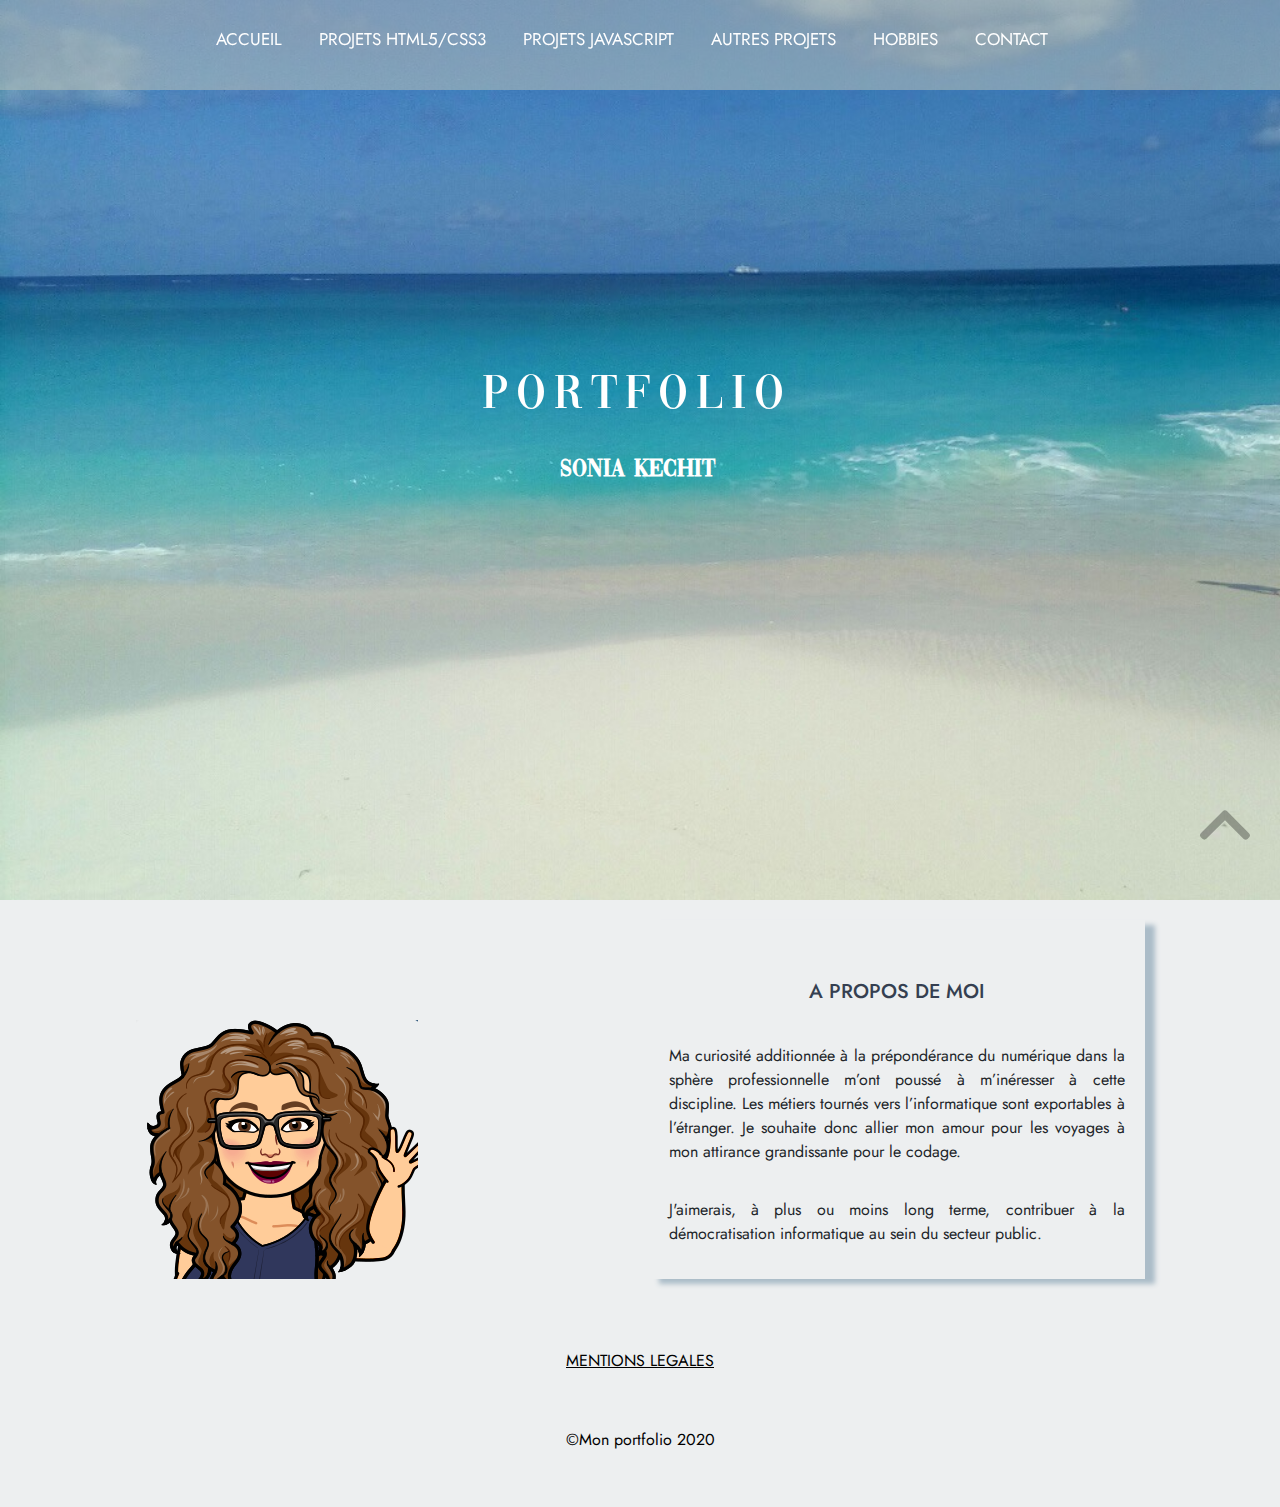
<file: index.html>
<!DOCTYPE html>
<html lang="fr">
<head>
    <meta charset="UTF-8">
    <link rel="icon" href="assets/img/logo.png">
    <meta name="viewport" content="width=device-width, initial-scale=1.0">
    <title>Ma présentation</title>
    <link rel="stylesheet" href="https://stackpath.bootstrapcdn.com/bootstrap/4.4.1/css/bootstrap.min.css"
    integrity="sha384-Vkoo8x4CGsO3+Hhxv8T/Q5PaXtkKtu6ug5TOeNV6gBiFeWPGFN9MuhOf23Q9Ifjh" crossorigin="anonymous">
    <link rel="stylesheet" href="assets/style/style.css">
    
</head>

<body>
    <!--ICI LE HEADER-->
    <header>
          <div class="navigation">
            
           <!-- ICI LA NAVIGATION DESKTOP -->
            <div class="texte_navigation">
                <ul>
                    <li><a href="index.html">ACCUEIL</a></li>
                    <li><a href="projets_html5-css3.html">PROJETS HTML5/CSS3</a></li>
                    <li><a href="projets_javascript.html">PROJETS JAVASCRIPT</a></li>
                    <li><a href="autres.html">AUTRES PROJETS</a></li>
                    <li><a href="hobbies.html">HOBBIES</a></li>
                    <li><a href="contact.html">CONTACT</a></li>
                </ul>
            </div>
        </div>

        <!--NAVIGATION VERSION MOBILE-->
        <nav id="navbar" class="navbar navbar-dark bg-dark">
            <li class="menu-item dropdown">
                <a class="nav-link dropdown-toggle" data-toggle="dropdown" href="#" role="button" aria-haspopup="true" aria-expanded="false">
                    <img class="menu" src="assets/img/menu2.png" alt="menu">
                </a>
                <div class="dropdown-menu">
                    <a class="dropdown-item" href="projets_html5-css3.html">Accueil</a>
                    <a class="dropdown-item" href="projets_html5-css3.html">Projets html5/css3</a>
                    <a class="dropdown-item" href="projets_javascript.html">Projets javascript</a>
                    <a class="dropdown-item" href="autres.html">Autres projets</a>
                    <a class="dropdown-item" href="hobbies.html">Hobbies</a>
                    <a class="dropdown-item" href="contact.html">Contact</a>
                  </div>
              </li>
            </nav>
    </header>
    <!--FIN DU HEADER-->






    <!--ICI LE MAIN-->
    <main>
         <!-- PAGE D'ACCUEIL AVEC SLOGAN VERSION DESKTOP -->
         <section id="image_accueil" class="image_accueil">
            <div class="container">
                <h1 class="texte1">PORTFOLIO</h1>
                <span class="texte2">SONIA KECHIT</span>
            </div>
        </section>

        
        
        <article class="parcours">
            <div class="illustration">
                <img src="assets/img/logo.png" alt="">
            </div>
            <div class="texte">
                <h2>A PROPOS DE MOI</h2>
                <p>
                Ma curiosité additionnée à la prépondérance du numérique dans la sphère professionnelle m’ont poussé à m’inéresser à cette discipline. Les métiers tournés vers l’informatique sont exportables à l’étranger. Je souhaite donc allier mon amour pour les voyages à mon attirance grandissante pour le codage.</p>
                <br>
                <p>
                J'aimerais, à plus ou moins long terme, contribuer à la démocratisation informatique au sein du secteur public.
                </p>
            </div>
        </article>

        
    </main>
    <!--FIN DU MAIN-->





    <!--ICI LE FOOTER-->
    <footer>
    
        <div id="arrow_up">
          <a href="#"><img src="assets/img/arrow_up.svg" alt="flêche pour remonter"></a>
        </div>
    
    
    <!-- MENTIONS LEGALES -->
    <div class="mentions_legales">
            <a class="btnMentionsOpen" href="#">MENTIONS LEGALES</a>
        <p>©Mon portfolio 2020</p>
    </div>

</footer>
<!-- FIN DU FOOTER -->




<!-- MENTIONS LEGALES -->
<div id="popup2">
    <div class="popupClose"><a href="#" id="btnClose">Fermer X</a></div>
    <h3 class="titre-popup2">MENTIONS LEGALES</h3>
    <p>
        Le site www.ma-presentation.fr est édité par : Sonia KECHIT
        <br>
        Contact e-mail : kechiteu@gmail.com
        <br>
        Directrice de publication : Sonia KECHIT
        <hr>
        Le site www.ma-presentation.fr est hébergé par : 000Webhost
        <br>
        Siège social: 61 Lordou Vironos Street 6023 Larnaca, Cyprus
        <br>
        Email: contact@000webhost.com
        <hr>
    </p>
    <h4>CONDITIONS D’UTILISATION DU SITE</h4>
    <p>
    L’utilisation du site www.mon-portfolio.fr est soumise au respect des conditions générales décrites ci-après. En
    accédant au site www.mon-portfolio.fr, vous déclarez avoir pris connaissance et avoir accepté, sans la moindre
    réserve, ces conditions générales d’utilisation.
    </p>
    <h4>ACCÈS AU SITE</h4>
    <p>
    L’accès au site www.mon-portfolio.fr est possible 24 heures sur 24, 7 jours sur 7, sauf en cas de force majeure ou
    d’un événement hors du contrôle de Mme Sonia KECHIT et sous réserve des éventuelles pannes et interventions de
    maintenance nécessaires au bon fonctionnement du site www.mon-portfolio.fr et des matériels afférents.
    </p>
    <h4>LIENS HYPERTEXTES</h4>
    <p>
    Les liens hypertextes mis en place dans le cadre du présent site web www.mon-portfolio.fr en direction d’autres
    ressources présentes sur le réseau internet, ne sauraient engager la responsabilité de la directrice de
    publication.
    La directrice de publication décline également toute responsabilité en ce qui concerne le contenu et la
    pertinence des informations et données des sites édités par des tiers et accessibles depuis le site
    www.mon-portfolio.fr par des liens hypertextes.
    </p>
    <h4>MARQUES</h4>
    <p>
    Toute reproduction, réédition ou redistribution des marques, photos, noms ou logos reproduit sur le site
    www.mon-portfolio.fr, par quelque moyen que ce soit, sans autorisation préalable et écrite de leur titulaire
    concerné est interdite par la loi.
    </p>
</div>


    </footer>
    <!--FIN DU FOOTER-->






    <!--ICI LES SCRIPTS-->
    
    <script src="https://code.jquery.com/jquery-3.4.1.slim.min.js"
        integrity="sha384-J6qa4849blE2+poT4WnyKhv5vZF5SrPo0iEjwBvKU7imGFAV0wwj1yYfoRSJoZ+n"
        crossorigin="anonymous"></script>
    <script src="https://cdn.jsdelivr.net/npm/popper.js@1.16.0/dist/umd/popper.min.js"
        integrity="sha384-Q6E9RHvbIyZFJoft+2mJbHaEWldlvI9IOYy5n3zV9zzTtmI3UksdQRVvoxMfooAo"
        crossorigin="anonymous"></script>
    <script src="https://stackpath.bootstrapcdn.com/bootstrap/4.4.1/js/bootstrap.min.js"
        integrity="sha384-wfSDF2E50Y2D1uUdj0O3uMBJnjuUD4Ih7YwaYd1iqfktj0Uod8GCExl3Og8ifwB6"
        crossorigin="anonymous"></script>
    <script src="assets/js/jquery.validate.min.js"></script>
    <script src="assets/js/script.js"></script>
    
    <!--FIN DES SCRIPTS-->






</body>
</html>
</file>
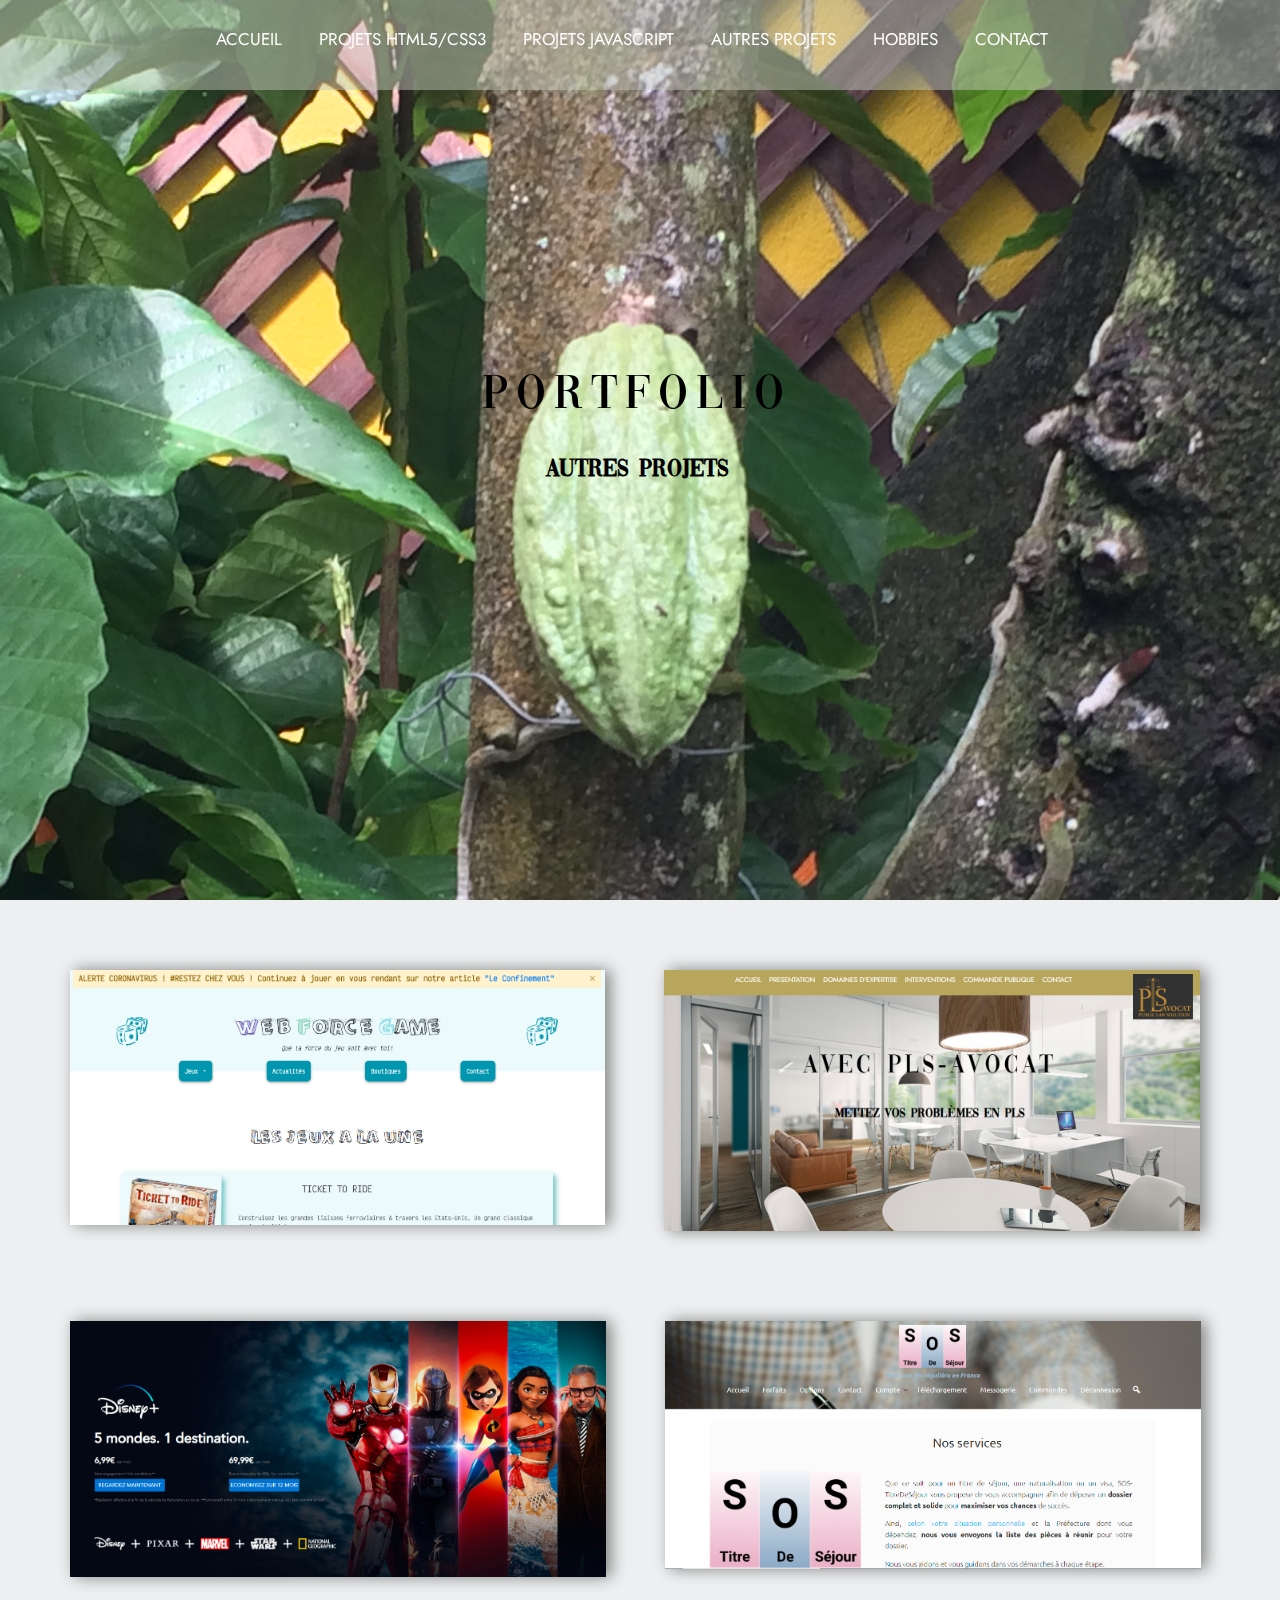
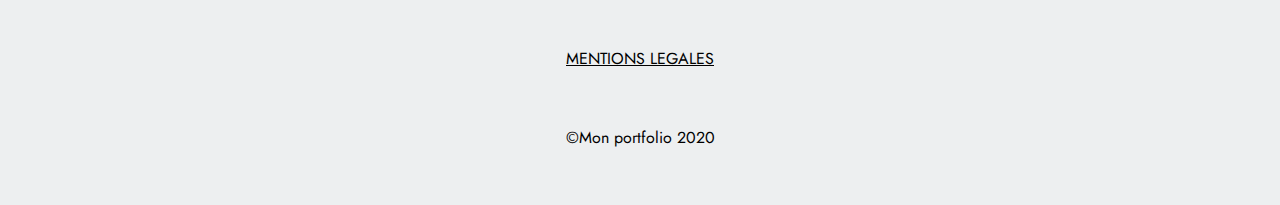
<file: autres.html>
<!DOCTYPE html>
<html lang="fr">
<head>
    <meta charset="UTF-8">
    <link rel="icon" href="assets/img/logo.png">
    <meta name="viewport" content="width=device-width, initial-scale=1.0">
    <title>Sites internet</title>
    <link rel="stylesheet" href="https://stackpath.bootstrapcdn.com/bootstrap/4.4.1/css/bootstrap.min.css"
    integrity="sha384-Vkoo8x4CGsO3+Hhxv8T/Q5PaXtkKtu6ug5TOeNV6gBiFeWPGFN9MuhOf23Q9Ifjh" crossorigin="anonymous">
    <link rel="stylesheet" href="assets/style/style.css">
    <link rel="stylesheet" href="assets/style/autres.css">
</head>



<body>
        <!--ICI LE HEADER-->
        <header>
              <div class="navigation">
                
                <!-- ICI LA NAVIGATION DESKTOP -->
                <div class="texte_navigation">
                    <ul>
                        <li><a href="index.html">ACCUEIL</a></li>
                        <li><a href="projets_html5-css3.html">PROJETS HTML5/CSS3</a></li>
                        <li><a href="projets_javascript.html">PROJETS JAVASCRIPT</a></li>
                        <li><a href="autres.html">AUTRES PROJETS</a></li>
                        <li><a href="hobbies.html">HOBBIES</a></li>
                        <li><a href="contact.html">CONTACT</a></li>
                    </ul>
                </div>
            </div>
    
            <!--NAVIGATION VERSION MOBILE-->
            <nav id="navbar" class="navbar navbar-dark bg-dark">
                <li class="menu-item dropdown">
                    <a class="nav-link dropdown-toggle" data-toggle="dropdown" href="#" role="button" aria-haspopup="true" aria-expanded="false">
                        <img class="menu" src="assets/img/menu2.png" alt="menu">
                    </a>
                    <div class="dropdown-menu">
                        <a class="dropdown-item" href="projets_html5-css3.html">Accueil</a>
                        <a class="dropdown-item" href="projets_html5-css3.html">Projets html5/css3</a>
                        <a class="dropdown-item" href="projets_javascript.html">Projets javascript</a>
                        <a class="dropdown-item" href="autres.html">Autres projets</a>
                        <a class="dropdown-item" href="hobbies.html">Hobbies</a>
                        <a class="dropdown-item" href="contact.html">Contact</a>
                      </div>
                  </li>
                </nav>
        </header>
        <!--FIN DU HEADER-->
    
    
    
    
    
    
        <!--ICI LE MAIN-->
        <main>
             <!-- PAGE D'ACCUEIL AVEC SLOGAN VERSION DESKTOP -->
             <section id="image_accueil" class="image_accueil">
                <div class="container">
                    <h1 class="texte1">PORTFOLIO</h1>
                    <span class="texte2">AUTRES PROJETS</span>
                </div>
            </section>
    
            
            
            <article class="parcours">

                <div class="site">
                  <a href="http://www.webforcegame.fr/" target="_blank"><img src="assets/img/WFG.PNG" alt=""></a>
                </div>

                <div class="site">
                   <a href="https://pls-avocat.fr/" target="_blank"><img src="assets/img/PLS2.PNG" alt=""></a> 
                </div>

            </article>

            <article class="parcours">
                <div class="site">
                    <a href="https://github.com/sonia-web/projet_disney.git" target="_blank"> <img src="assets/img/disney_projet.PNG" alt=""></a>
                </div>

                <div class="site">
                    <a href="https://sos-titredesejour.com/" target="_blank"> <img src="assets/img/SOS2.PNG" alt=""></a>
                </div>
            </article>
  
        </main>
        <!--FIN DU MAIN-->
    
    
    
    
    
        <!--ICI LE FOOTER-->
        <footer>
        
            <div id="arrow_up">
              <a href="#"><img src="assets/img/arrow_up.svg" alt="flêche pour remonter"></a>
            </div>
        
        
        <!-- MENTIONS LEGALES -->
        <div class="mentions_legales">
                <a class="btnMentionsOpen" href="#">MENTIONS LEGALES</a>
            <p>©Mon portfolio 2020</p>
        </div>
    
    </footer>
    <!-- FIN DU FOOTER -->
    
        <!-- MENTIONS LEGALES -->
<div id="popup2">
    <div class="popupClose"><a href="#" id="btnClose">Fermer X</a></div>
    <h3 class="titre-popup2">MENTIONS LEGALES</h3>
    <p>
        Le site www.ma-presentation.fr est édité par : Sonia KECHIT
        <br>
        Contact e-mail : kechiteu@gmail.com
        <br>
        Directrice de publication : Sonia KECHIT
        <hr>
        Le site www.ma-presentation.fr est hébergé par : 000Webhost
        <br>
        Siège social: 61 Lordou Vironos Street 6023 Larnaca, Cyprus
        <br>
        Email: contact@000webhost.com
        <hr>
    </p>
    <h4>CONDITIONS D’UTILISATION DU SITE</h4>
    <p>
    L’utilisation du site www.mon-portfolio.fr est soumise au respect des conditions générales décrites ci-après. En
    accédant au site www.mon-portfolio.fr, vous déclarez avoir pris connaissance et avoir accepté, sans la moindre
    réserve, ces conditions générales d’utilisation.
    </p>
    <h4>ACCÈS AU SITE</h4>
    <p>
    L’accès au site www.mon-portfolio.fr est possible 24 heures sur 24, 7 jours sur 7, sauf en cas de force majeure ou
    d’un événement hors du contrôle de Mme Sonia KECHIT et sous réserve des éventuelles pannes et interventions de
    maintenance nécessaires au bon fonctionnement du site www.mon-portfolio.fr et des matériels afférents.
    </p>
    <h4>LIENS HYPERTEXTES</h4>
    <p>
    Les liens hypertextes mis en place dans le cadre du présent site web www.mon-portfolio.fr en direction d’autres
    ressources présentes sur le réseau internet, ne sauraient engager la responsabilité de la directrice de
    publication.
    La directrice de publication décline également toute responsabilité en ce qui concerne le contenu et la
    pertinence des informations et données des sites édités par des tiers et accessibles depuis le site
    www.mon-portfolio.fr par des liens hypertextes.
    </p>
    <h4>MARQUES</h4>
    <p>
    Toute reproduction, réédition ou redistribution des marques, photos, noms ou logos reproduit sur le site
    www.mon-portfolio.fr, par quelque moyen que ce soit, sans autorisation préalable et écrite de leur titulaire
    concerné est interdite par la loi.
    </p>
</div>


        </footer>
        <!--FIN DU FOOTER-->
    
    
    
    
    
    
        <!--ICI LES SCRIPTS-->
        
        <script src="https://code.jquery.com/jquery-3.4.1.slim.min.js"
            integrity="sha384-J6qa4849blE2+poT4WnyKhv5vZF5SrPo0iEjwBvKU7imGFAV0wwj1yYfoRSJoZ+n"
            crossorigin="anonymous"></script>
        <script src="https://cdn.jsdelivr.net/npm/popper.js@1.16.0/dist/umd/popper.min.js"
            integrity="sha384-Q6E9RHvbIyZFJoft+2mJbHaEWldlvI9IOYy5n3zV9zzTtmI3UksdQRVvoxMfooAo"
            crossorigin="anonymous"></script>
        <script src="https://stackpath.bootstrapcdn.com/bootstrap/4.4.1/js/bootstrap.min.js"
            integrity="sha384-wfSDF2E50Y2D1uUdj0O3uMBJnjuUD4Ih7YwaYd1iqfktj0Uod8GCExl3Og8ifwB6"
            crossorigin="anonymous"></script>
        <script src="assets/js/jquery.validate.min.js"></script>
        <script src="assets/js/script.js"></script>
        
        <!--FIN DES SCRIPTS-->
    
    
    
    
    
    
    
</body>
</html>
</file>
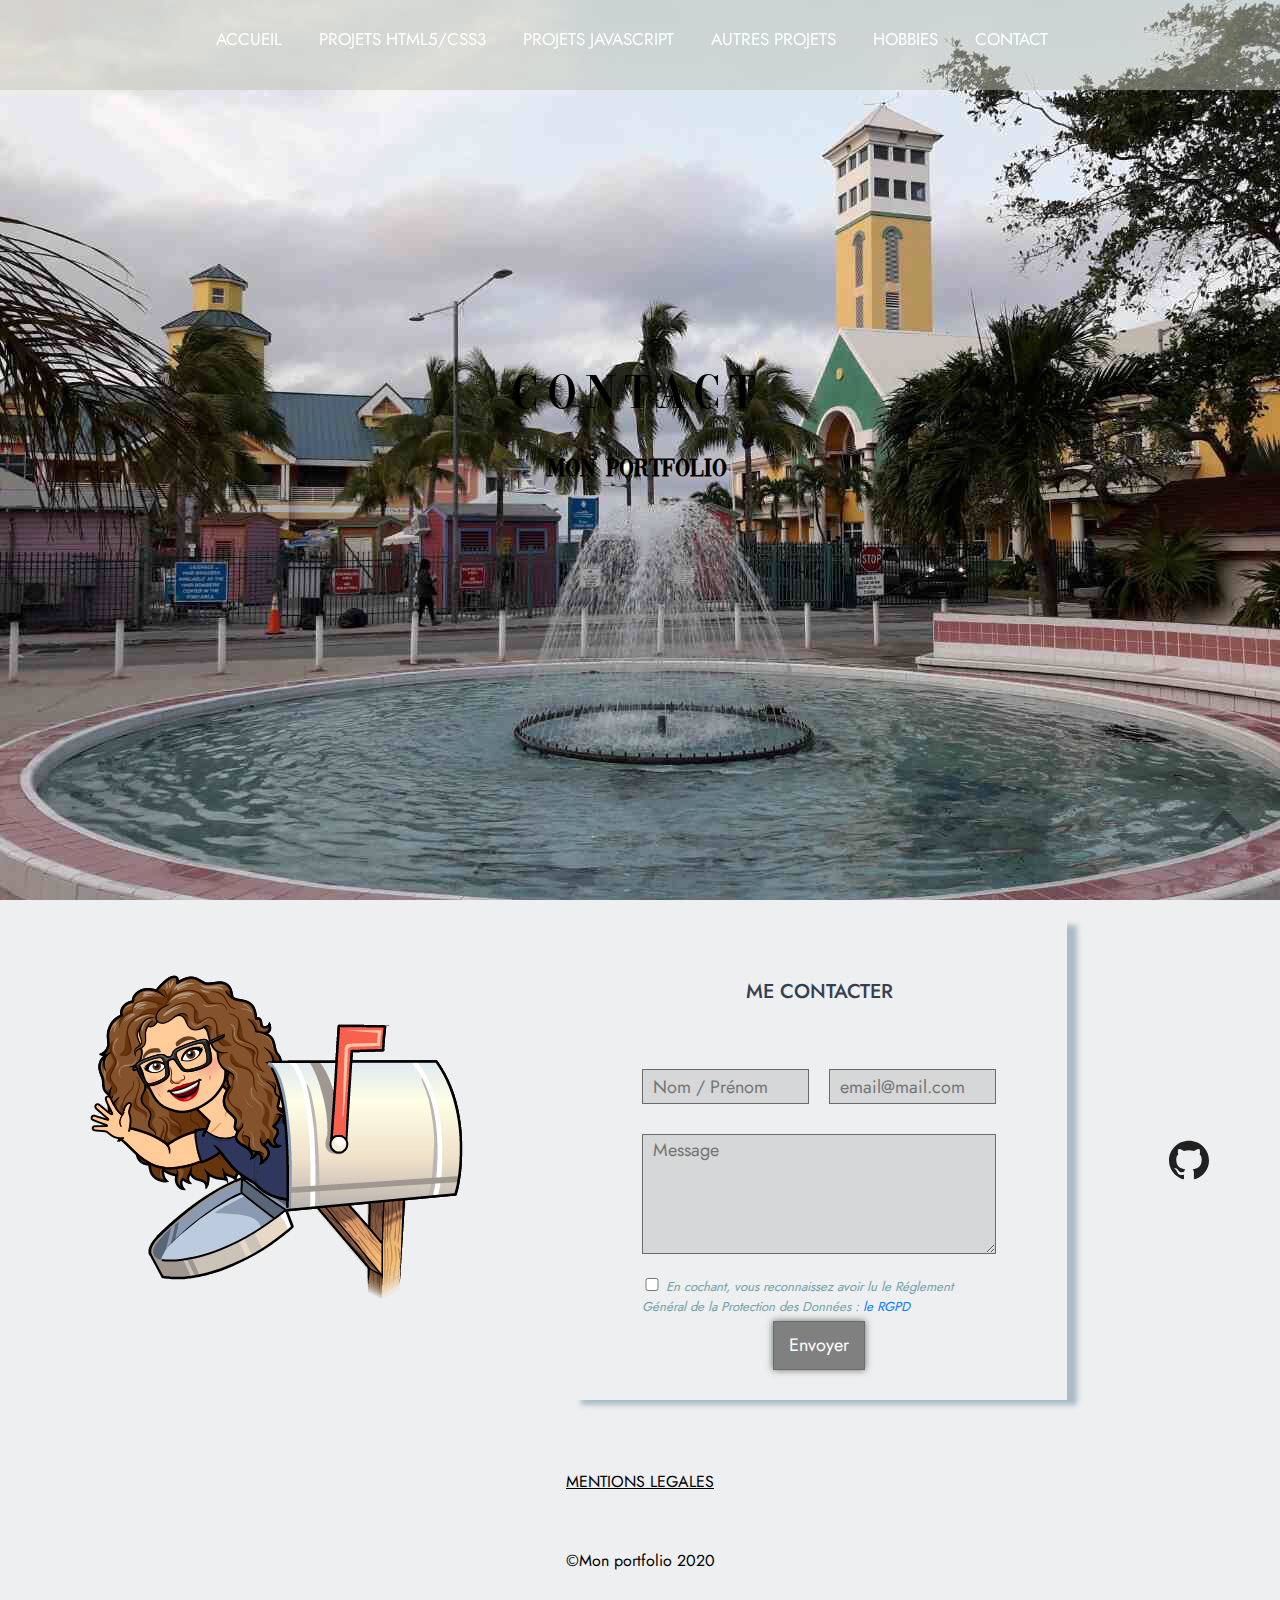
<file: contact.html>
<!DOCTYPE html>
<html lang="fr">
<head>
    <meta charset="UTF-8">
    <link rel="icon" href="assets/img/logo.png">
    <meta name="viewport" content="width=device-width, initial-scale=1.0">
    <title>Contact</title>
    <link rel="stylesheet" href="https://stackpath.bootstrapcdn.com/bootstrap/4.4.1/css/bootstrap.min.css"
    integrity="sha384-Vkoo8x4CGsO3+Hhxv8T/Q5PaXtkKtu6ug5TOeNV6gBiFeWPGFN9MuhOf23Q9Ifjh" crossorigin="anonymous">
    <link rel="stylesheet" href="assets/style/style.css">
    <link rel="stylesheet" href="assets/style/contact.css">
</head>
<body>
        <!--ICI LE HEADER-->
        <header>
            <div class="navigation">
              
                    <!-- ICI LA NAVIGATION DESKTOP -->
            <div class="texte_navigation">
                <ul>
                    <li><a href="index.html">ACCUEIL</a></li>
                    <li><a href="projets_html5-css3.html">PROJETS HTML5/CSS3</a></li>
                    <li><a href="projets_javascript.html">PROJETS JAVASCRIPT</a></li>
                    <li><a href="autres.html">AUTRES PROJETS</a></li>
                    <li><a href="hobbies.html">HOBBIES</a></li>
                    <li><a href="contact.html">CONTACT</a></li>
                </ul>
            </div>
        </div>

        <!--NAVIGATION VERSION MOBILE-->
        <nav id="navbar" class="navbar navbar-dark bg-dark">
            <li class="menu-item dropdown">
                <a class="nav-link dropdown-toggle" data-toggle="dropdown" href="#" role="button" aria-haspopup="true" aria-expanded="false">
                    <img class="menu" src="assets/img/menu2.png" alt="menu">
                </a>
                <div class="dropdown-menu">
                    <a class="dropdown-item" href="index.html">Accueil</a>
                    <a class="dropdown-item" href="projets_html5-css3.html">Projets html5/css3</a>
                    <a class="dropdown-item" href="projets_javascript.html">Projets javascript</a>
                    <a class="dropdown-item" href="autres.html">Autres projets</a>
                    <a class="dropdown-item" href="hobbies.html">Hobbies</a>
                    <a class="dropdown-item" href="contact.html">Contact</a>
                  </div>
              </li>
            </nav>
    </header>
    <!--FIN DU HEADER-->
  
  
  
  
  
  
      <!--ICI LE MAIN-->
      <main>
           <!-- PAGE D'ACCUEIL AVEC SLOGAN VERSION DESKTOP -->
           <section id="image_accueil" class="image_accueil">
              <div class="container">
                  <h1 class="texte1">CONTACT</h1>
                  <span class="texte2">Mon portfolio</span>
              </div>
          </section>

          <article class="parcours">

            <div class="illustration">
                <img src="assets/img/contact.png" alt="">
            </div>

            <div class="texte">
                <h2>ME CONTACTER</h2>
                <article>
                    <form method="post" id="formulaire" class="form-contact" name="form-contact">
                      <div class="identification row">
                        <div class="col-12 col-md-6 px-md-3">
                          <input type="text" id="nom" placeholder="Nom / Prénom" name="nom">
                        </div>
                        <div class="col-12 col-md-6 px-md-3">
                          <input type="email" id="email" placeholder="email@mail.com" name="email">
                        </div>
                        <div class="col-12 px-md-3">
                          <textarea id="textarea" name="votreMessage" placeholder="Message"></textarea>
                        </div>
                        <div class="col-12 px-md-3">
                          <label for="rgpd"><input type="checkbox" id="rgpd" name="rgpd" value="1">
                            En cochant, vous reconnaissez avoir lu le Réglement Général de la Protection des Données  : <a class="btnRgpdOpen" href="#">le RGPD</a></label>
                        </div>
                      </div>
                
                      <button type="submit" id="submit">Envoyer</button>
                    </form>
                  </article>
            </div>

            <div class="contact">
              <a href="https://github.com/KsoniaK" target="_blank"><img src="assets/img/git.svg" alt=""></a>
            </div>
        </article>
        
      </main>
      <!--FIN DU MAIN-->
  
  

      <!--ICI LE FOOTER-->
      <footer>
    
        <div id="arrow_up">
          <a href="#"><img src="assets/img/arrow_up.svg" alt="flêche pour remonter"></a>
        </div>
    
    
    <!-- MENTIONS LEGALES -->
    <div class="mentions_legales">
            <a class="btnMentionsOpen" href="#">MENTIONS LEGALES</a>
        <p>©Mon portfolio 2020</p>
    </div>

</footer>
<!-- FIN DU FOOTER -->



<!-- MENTIONS LEGALES -->
<div id="popup2">
    <div class="popupClose"><a href="#" id="btnClose">Fermer X</a></div>
    <h3 class="titre-popup2">MENTIONS LEGALES</h3>
    <p>
        Le site www.ma-presentation.fr est édité par : Sonia KECHIT
        <br>
        Contact e-mail : kechiteu@gmail.com
        <br>
        Directrice de publication : Sonia KECHIT
        <hr>
        Le site www.ma-presentation.fr est hébergé par : 000Webhost
        <br>
        Siège social: 61 Lordou Vironos Street 6023 Larnaca, Cyprus
        <br>
        Email: contact@000webhost.com
        <hr>
    </p>
    <h4>CONDITIONS D’UTILISATION DU SITE</h4>
    <p>
    L’utilisation du site www.mon-portfolio.fr est soumise au respect des conditions générales décrites ci-après. En
    accédant au site www.mon-portfolio.fr, vous déclarez avoir pris connaissance et avoir accepté, sans la moindre
    réserve, ces conditions générales d’utilisation.
    </p>
    <h4>ACCÈS AU SITE</h4>
    <p>
    L’accès au site www.mon-portfolio.fr est possible 24 heures sur 24, 7 jours sur 7, sauf en cas de force majeure ou
    d’un événement hors du contrôle de Mme Sonia KECHIT et sous réserve des éventuelles pannes et interventions de
    maintenance nécessaires au bon fonctionnement du site www.mon-portfolio.fr et des matériels afférents.
    </p>
    <h4>LIENS HYPERTEXTES</h4>
    <p>
    Les liens hypertextes mis en place dans le cadre du présent site web www.mon-portfolio.fr en direction d’autres
    ressources présentes sur le réseau internet, ne sauraient engager la responsabilité de la directrice de
    publication.
    La directrice de publication décline également toute responsabilité en ce qui concerne le contenu et la
    pertinence des informations et données des sites édités par des tiers et accessibles depuis le site
    www.mon-portfolio.fr par des liens hypertextes.
    </p>
    <h4>MARQUES</h4>
    <p>
    Toute reproduction, réédition ou redistribution des marques, photos, noms ou logos reproduit sur le site
    www.mon-portfolio.fr, par quelque moyen que ce soit, sans autorisation préalable et écrite de leur titulaire
    concerné est interdite par la loi.
    </p>
</div>

<!--ICI LE RGPD-->
    <div id="popup">
        <div class="popupClose"><a href="#" id="btnClose">Fermer X</a></div>
           <h6 class="titre-popup">REGLEMENT GENERAL SUR LA PROTECTION DES DONNEES</h6>
         <p>Les informations recueillies sur ce formulaire  ne sont pas enregistrées. Les informations ont     pour finalités l'envoi de mail. La base légale du traitement est l'envoi de mail.
           Les données collectées ne seront communiquées à aucun tiers.
           Les données ne seront pas conservées. Vous pouvez accéder aux données vous concernant, les rectifier, demander leur effacement ou exercer votre droit à la limitation du traitement de vos données. (en fonction de la base légale du traitement, mentionner également : Vous pouvez retirer à tout moment votre consentement au traitement de vos données ; Vous pouvez également vous opposer au traitement de vos données ; Vous pouvez également exercer votre droit à la portabilité de vos données)
           Consultez le site cnil.fr pour plus d’informations sur vos droits.
           Pour exercer ces droits ou pour toute question sur le traitement de vos données dans ce dispositif, vous pouvez contacter Mme Sonia KECHIT chargée de l’exercice de ces droits : [www.ma-presentation.fr, postale, coordonnées téléphoniques, etc.] 
           Si vous estimez, après nous avoir contactés, que vos droits « Informatique et Libertés » ne sont pas respectés, vous
           pouvez adresser une réclamation à<a target="_blank" href="https://www.cnil.fr/"> la CNIL</a>.</p> 
       </div>
    



    <!--ICI LES SCRIPTS-->
    
    <script src="https://code.jquery.com/jquery-3.4.1.slim.min.js"
        integrity="sha384-J6qa4849blE2+poT4WnyKhv5vZF5SrPo0iEjwBvKU7imGFAV0wwj1yYfoRSJoZ+n"
        crossorigin="anonymous"></script>
    <script src="https://cdn.jsdelivr.net/npm/popper.js@1.16.0/dist/umd/popper.min.js"
        integrity="sha384-Q6E9RHvbIyZFJoft+2mJbHaEWldlvI9IOYy5n3zV9zzTtmI3UksdQRVvoxMfooAo"
        crossorigin="anonymous"></script>
    <script src="https://stackpath.bootstrapcdn.com/bootstrap/4.4.1/js/bootstrap.min.js"
        integrity="sha384-wfSDF2E50Y2D1uUdj0O3uMBJnjuUD4Ih7YwaYd1iqfktj0Uod8GCExl3Og8ifwB6"
        crossorigin="anonymous"></script>
    <script src="assets/js/jquery.validate.min.js"></script>
    <script src="assets/js/script.js"></script>
    
    <!--FIN DES SCRIPTS-->





</body>
</html>
</file>
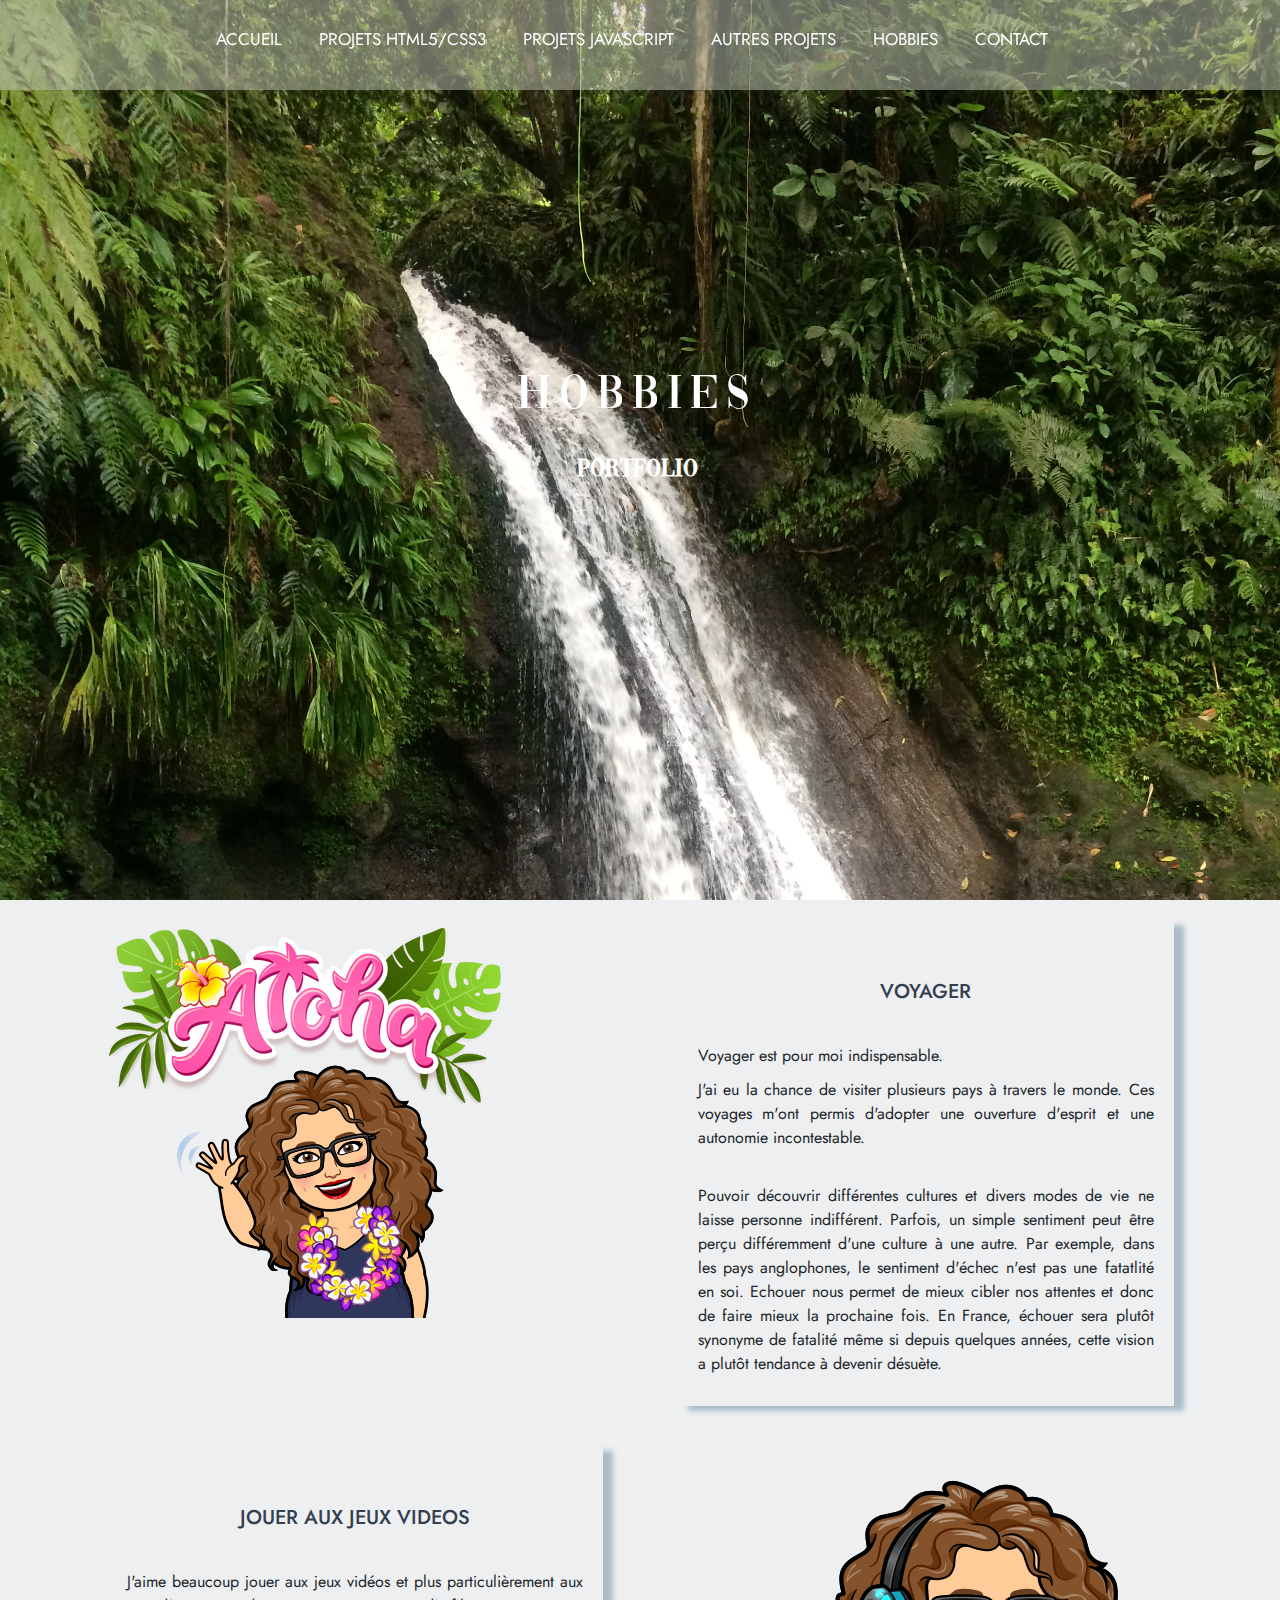
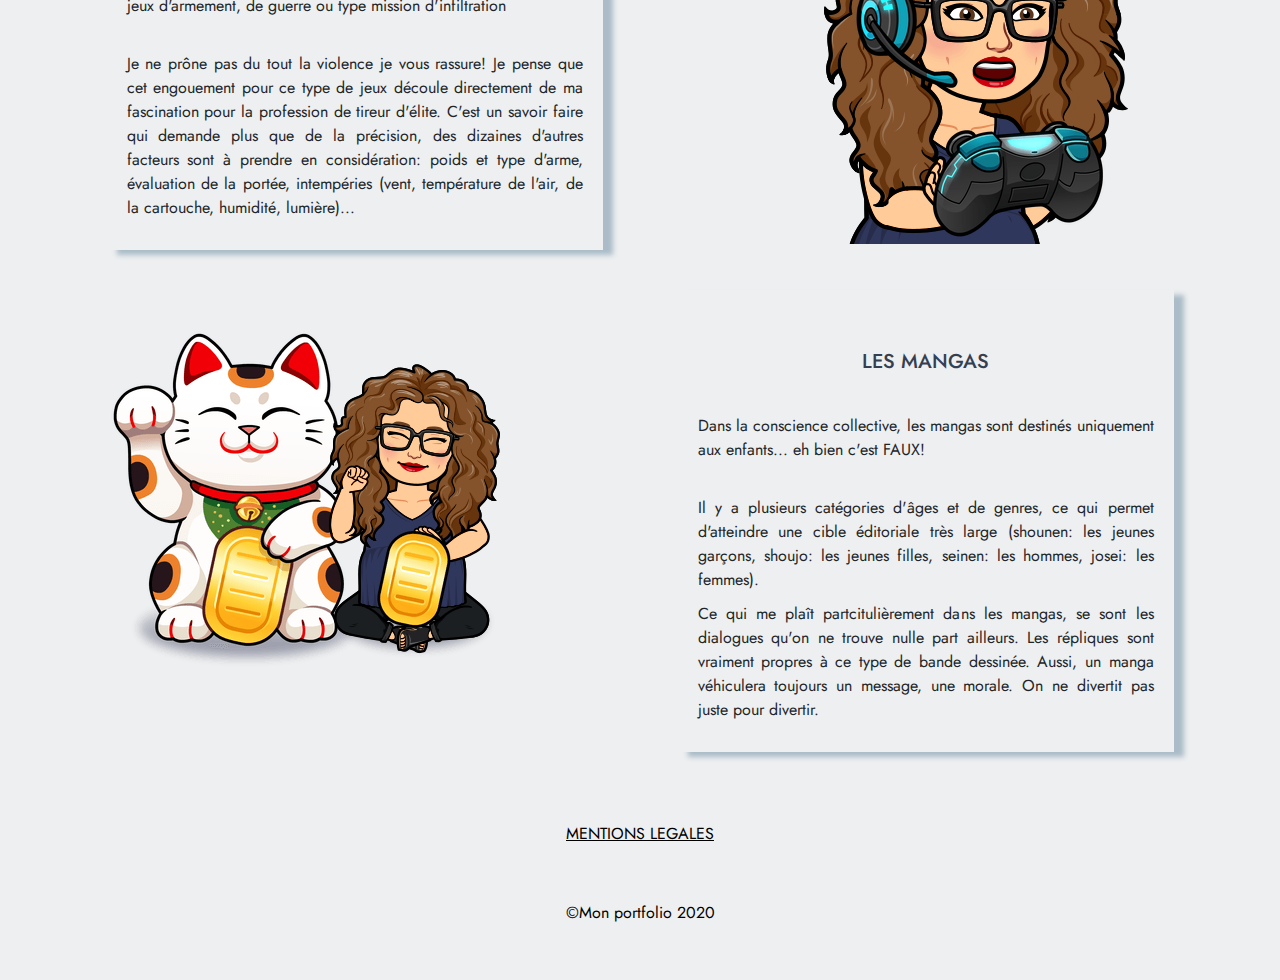
<file: hobbies.html>
<!DOCTYPE html>
<html lang="fr">
<head>
    <meta charset="UTF-8">
    <link rel="icon" href="assets/img/logo.png">
    <meta name="viewport" content="width=device-width, initial-scale=1.0">
    <title>Hobbies</title>
    <link rel="stylesheet" href="https://stackpath.bootstrapcdn.com/bootstrap/4.4.1/css/bootstrap.min.css"
    integrity="sha384-Vkoo8x4CGsO3+Hhxv8T/Q5PaXtkKtu6ug5TOeNV6gBiFeWPGFN9MuhOf23Q9Ifjh" crossorigin="anonymous">
    <link rel="stylesheet" href="assets/style/style.css">
    <link rel="stylesheet" href="assets/style/hobbies.css">
</head>
<body>
        <!--ICI LE HEADER-->
        <header>
            <div class="navigation">
              
                    <!-- ICI LA NAVIGATION DESKTOP -->
            <div class="texte_navigation">
                <ul>
                    <li><a href="index.html">ACCUEIL</a></li>
                    <li><a href="projets_html5-css3.html">PROJETS HTML5/CSS3</a></li>
                    <li><a href="projets_javascript.html">PROJETS JAVASCRIPT</a></li>
                    <li><a href="autres.html">AUTRES PROJETS</a></li>
                    <li><a href="hobbies.html">HOBBIES</a></li>
                    <li><a href="contact.html">CONTACT</a></li>
                </ul>
            </div>
        </div>

        <!--NAVIGATION VERSION MOBILE-->
        <nav id="navbar" class="navbar navbar-dark bg-dark">
            <li class="menu-item dropdown">
                <a class="nav-link dropdown-toggle" data-toggle="dropdown" href="#" role="button" aria-haspopup="true" aria-expanded="false">
                    <img class="menu" src="assets/img/menu2.png" alt="menu">
                </a>
                <div class="dropdown-menu">
                    <a class="dropdown-item" href="index.html">Accueil</a>
                    <a class="dropdown-item" href="projets_html5-css3.html">Projets html5/css3</a>
                    <a class="dropdown-item" href="projets_javascript.html">Projets javascript</a>
                    <a class="dropdown-item" href="autres.html">Autres projets</a>
                    <a class="dropdown-item" href="hobbies.html">Hobbies</a>
                    <a class="dropdown-item" href="contact.html">Contact</a>
                  </div>
              </li>
            </nav>
    </header>
    <!--FIN DU HEADER-->
  
  
  
  
  
  
      <!--ICI LE MAIN-->
      <main>
           <!-- PAGE D'ACCUEIL AVEC SLOGAN VERSION DESKTOP -->
           <section id="image_accueil" class="image_accueil">
              <div class="container">
                  <h1 class="texte1">HOBBIES</h1>
                  <span class="texte2">portfolio</span>
              </div>
          </section>

          <article class="parcours">
            <div class="illustration">
                <img src="assets/img/voyage2.png" alt="">
            </div>
            <div class="texte">
                <h2>VOYAGER</h2>
                <p>Voyager est pour moi indispensable.
                </p>
                <p>
                    J'ai eu la chance de visiter plusieurs pays à travers le monde. Ces voyages m'ont permis d'adopter une ouverture d'esprit et une autonomie incontestable.
                </p>
                <br>
                <p>
                    Pouvoir découvrir différentes cultures et divers modes de vie ne laisse personne indifférent.
                    Parfois, un simple sentiment peut être perçu différemment d'une culture à une autre.
                    Par exemple, dans les pays anglophones, le sentiment d'échec n'est pas une fatatlité en soi. Echouer nous permet de mieux cibler nos attentes et donc de faire mieux la prochaine fois. En France, échouer sera plutôt synonyme de fatalité même si depuis quelques années, cette vision a plutôt tendance à devenir désuète.
                </p>
            </div>
        </article>
        <article class="parcours">
            <div class="texte">
                <h2>JOUER AUX JEUX VIDEOS</h2>
                <p>J'aime beaucoup jouer aux jeux vidéos et plus particulièrement aux jeux d'armement, de guerre ou type mission d'infiltration</p>
                <br>
                <p>
                    Je ne prône pas du tout la violence je vous rassure! Je pense que cet engouement pour ce type de jeux découle directement de ma fascination pour la profession de tireur d'élite. 
                    C'est un savoir faire qui demande plus que de la précision, des dizaines d'autres facteurs sont à prendre en considération: poids et type d'arme, évaluation de la portée, intempéries (vent, température de l'air, de la cartouche, humidité, lumière)...
                </p>
            </div>
            <div class="illustration">
                <img src="assets/img/jeux.png" alt="">
            </div>
        </article>
        <article class="parcours">
            <div class="illustration">
                <img src="assets/img/manga2.png" alt="">
            </div>
            <div class="texte">
                <h2>LES MANGAS</h2>
                <p>Dans la conscience collective, les mangas sont destinés uniquement aux enfants... eh bien c'est FAUX!</p>
                <br>
                <p>
                    Il y a plusieurs catégories d'âges et de genres, ce qui permet d'atteindre une cible éditoriale très large (shounen: les jeunes garçons, shoujo: les jeunes filles, seinen: les hommes, josei: les femmes).
                </p>
                <p>
                    Ce qui me plaît partcitulièrement dans les mangas, se sont les dialogues qu'on ne trouve nulle part ailleurs. Les répliques sont vraiment propres à ce type de bande dessinée.
                    Aussi, un manga véhiculera toujours un message, une morale. On ne divertit pas juste pour divertir.
                </p>
            </div>
        </article>

        <!-- MAIN VERSION MOBILE-->
        <article class="parcours_mobile">
            <div class="illustration">
                <img src="assets/img/voyage2.png" alt="">
            </div>
            <div class="texte">
                <h2>VOYAGER</h2>
                <p>Voyager est pour moi indispensable.
                </p>
                <p>
                    J'ai eu la chance de visiter plusieurs pays à travers le monde. Ces voyages m'ont permis d'adopter une ouverture d'esprit et une autonomie incontestable.
                </p>
                <br>
                <p>
                    Pouvoir découvrir différentes cultures et divers modes de vie ne laisse personne indifférent.
                    Parfois, un simple sentiment peut être perçu différemment d'une culture à une autre.
                    Par exemple, dans les pays anglophones, le sentiment d'échec n'est pas une fatatlité en soi. Echouer nous permet de mieux cibler nos attentes et donc de faire mieux la prochaine fois. En France, échouer sera plutôt synonyme de fatalité même si depuis quelques années, cette vision a plutôt tendance à devenir désuète.
                </p>
            </div>
        </article>
        <article class="parcours_mobile">
            <div class="illustration">
                <img src="assets/img/jeux.png" alt="">
            </div>
            <div class="texte">
                <h2>JOUER AUX JEUX VIDEOS</h2>
                <p>J'aime beaucoup jouer aux jeux vidéos et plus particulièrement aux jeux d'armement, de guerre ou type mission d'infiltration</p>
                <br>
                <p>
                    Je ne prône pas du tout la violence je vous rassure! Je pense que cet engouement pour ce type de jeux découle directement de ma fascination pour la profession de tireur d'élite. 
                    C'est un savoir faire qui demande plus que de la précision, des dizaines d'autres facteurs sont à prendre en considération: poids et type d'arme, évaluation de la portée, intempéries (vent, température de l'air, de la cartouche, humidité, lumière)...
                </p>
            </div>
            
        </article>
        <article class="parcours_mobile">
            <div class="illustration">
                <img src="assets/img/manga2.png" alt="">
            </div>
            <div class="texte">
                <h2>LES MANGAS</h2>
                <p>Beaucoup pensent que les mangas sont destinés uniquement aux enfants... eh bien c'est FAUX!</p>
                <br>
                <p>
                    Il y a plusieurs catégories d'âges et de genres, ce qui permet d'atteindre une cible éditoriale très large (shounen: les jeunes garçons, shoujo: les jeunes filles, seinen: les hommes, josei: les femmes).
                </p>
                <p>
                    Ce qui me plaît partcitulièrement dans les mangas, se sont les dialogues qu'on ne trouve nulle part ailleurs. Les répliques sont vraiment propres à ce type de bande dessinée.
                    Aussi, un manga véhiculera toujours un message, une morale. On ne divertit pas juste pour divertir.
                </p>
            </div>
        </article>

  
      </main>
      <!--FIN DU MAIN-->
  
  

      <!--ICI LE FOOTER-->
      <footer>
    
        <div id="arrow_up">
          <a href="#"><img src="assets/img/arrow_up.svg" alt="flêche pour remonter"></a>
        </div>
    
    
    <!-- MENTIONS LEGALES -->
    <div class="mentions_legales">
            <a class="btnMentionsOpen" href="#">MENTIONS LEGALES</a>
        <p>©Mon portfolio 2020</p>
    </div>

</footer>
<!-- FIN DU FOOTER -->



<!-- MENTIONS LEGALES -->
<div id="popup2">
    <div class="popupClose"><a href="#" id="btnClose">Fermer X</a></div>
    <h3 class="titre-popup2">MENTIONS LEGALES</h3>
    <p>
        Le site www.ma-presentation.fr est édité par : Sonia KECHIT
        <br>
        Contact e-mail : kechiteu@gmail.com
        <br>
        Directrice de publication : Sonia KECHIT
        <hr>
        Le site www.ma-presentation.fr est hébergé par : 000Webhost
        <br>
        Siège social: 61 Lordou Vironos Street 6023 Larnaca, Cyprus
        <br>
        Email: contact@000webhost.com
        <hr>
    </p>
    <h4>CONDITIONS D’UTILISATION DU SITE</h4>
    <p>
    L’utilisation du site www.mon-portfolio.fr est soumise au respect des conditions générales décrites ci-après. En
    accédant au site www.mon-portfolio.fr, vous déclarez avoir pris connaissance et avoir accepté, sans la moindre
    réserve, ces conditions générales d’utilisation.
    </p>
    <h4>ACCÈS AU SITE</h4>
    <p>
    L’accès au site www.mon-portfolio.fr est possible 24 heures sur 24, 7 jours sur 7, sauf en cas de force majeure ou
    d’un événement hors du contrôle de Mme Sonia KECHIT et sous réserve des éventuelles pannes et interventions de
    maintenance nécessaires au bon fonctionnement du site www.mon-portfolio.fr et des matériels afférents.
    </p>
    <h4>LIENS HYPERTEXTES</h4>
    <p>
    Les liens hypertextes mis en place dans le cadre du présent site web www.mon-portfolio.fr en direction d’autres
    ressources présentes sur le réseau internet, ne sauraient engager la responsabilité de la directrice de
    publication.
    La directrice de publication décline également toute responsabilité en ce qui concerne le contenu et la
    pertinence des informations et données des sites édités par des tiers et accessibles depuis le site
    www.mon-portfolio.fr par des liens hypertextes.
    </p>
    <h4>MARQUES</h4>
    <p>
    Toute reproduction, réédition ou redistribution des marques, photos, noms ou logos reproduit sur le site
    www.mon-portfolio.fr, par quelque moyen que ce soit, sans autorisation préalable et écrite de leur titulaire
    concerné est interdite par la loi.
    </p>
</div>



    </footer>
    <!--FIN DU FOOTER-->






    <!--ICI LES SCRIPTS-->
    
    <script src="https://code.jquery.com/jquery-3.4.1.slim.min.js"
        integrity="sha384-J6qa4849blE2+poT4WnyKhv5vZF5SrPo0iEjwBvKU7imGFAV0wwj1yYfoRSJoZ+n"
        crossorigin="anonymous"></script>
    <script src="https://cdn.jsdelivr.net/npm/popper.js@1.16.0/dist/umd/popper.min.js"
        integrity="sha384-Q6E9RHvbIyZFJoft+2mJbHaEWldlvI9IOYy5n3zV9zzTtmI3UksdQRVvoxMfooAo"
        crossorigin="anonymous"></script>
    <script src="https://stackpath.bootstrapcdn.com/bootstrap/4.4.1/js/bootstrap.min.js"
        integrity="sha384-wfSDF2E50Y2D1uUdj0O3uMBJnjuUD4Ih7YwaYd1iqfktj0Uod8GCExl3Og8ifwB6"
        crossorigin="anonymous"></script>
    <script src="assets/js/jquery.validate.min.js"></script>
    <script src="assets/js/script.js"></script>
    
    <!--FIN DES SCRIPTS-->





</body>
</html>
</file>
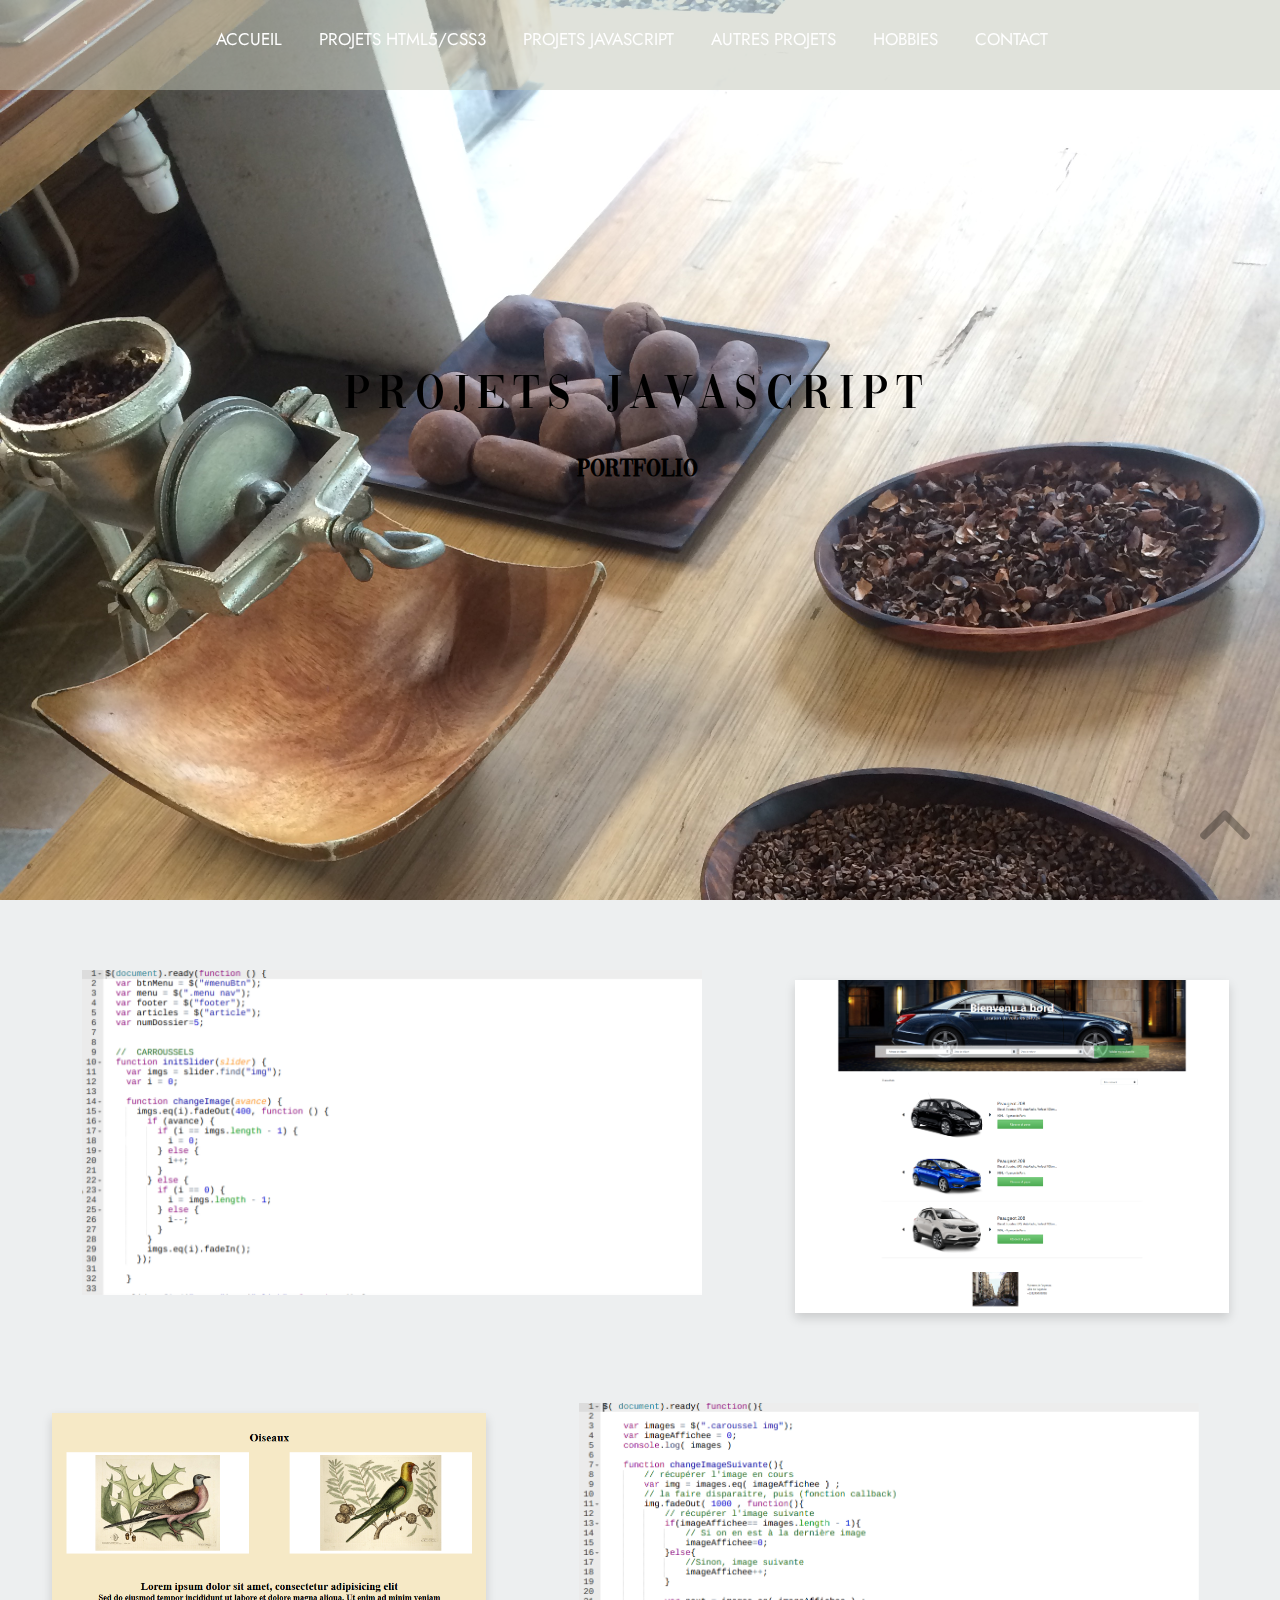
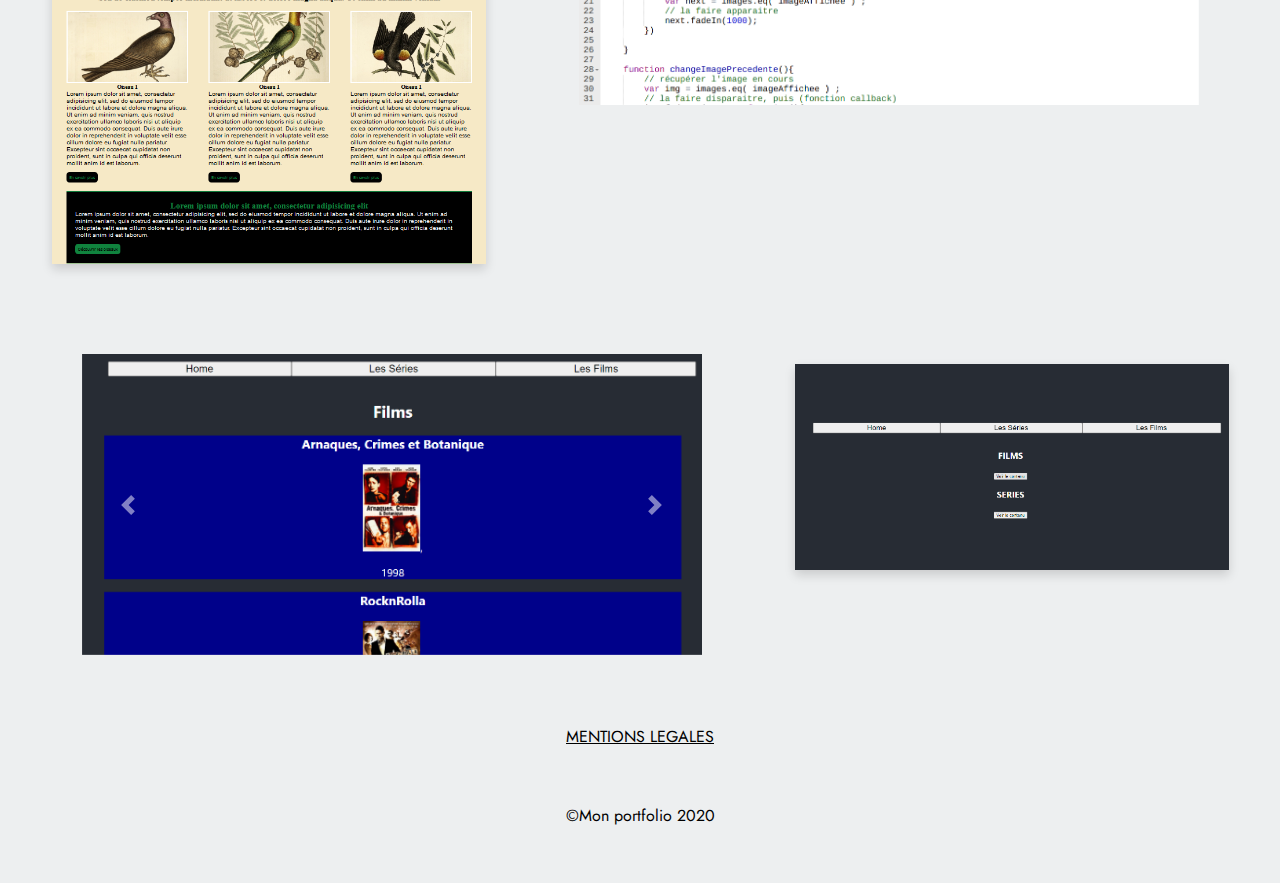
<file: projets_javascript.html>
<!DOCTYPE html>
<html lang="fr">
<head>
    <meta charset="UTF-8">
    <link rel="icon" href="assets/img/logo.png">
    <meta name="viewport" content="width=device-width, initial-scale=1.0">
    <title>Projets Javascript</title>
    <link rel="stylesheet" href="https://stackpath.bootstrapcdn.com/bootstrap/4.4.1/css/bootstrap.min.css"
    integrity="sha384-Vkoo8x4CGsO3+Hhxv8T/Q5PaXtkKtu6ug5TOeNV6gBiFeWPGFN9MuhOf23Q9Ifjh" crossorigin="anonymous">
    <link rel="stylesheet" href="assets/style/style.css">
    <link rel="stylesheet" href="assets/style/projets_javascript.css">
    
</head>
<body>
        <!--ICI LE HEADER-->
        <header>
            <div class="navigation">
              
                  <!-- ICI LA NAVIGATION DESKTOP -->
                  <div class="texte_navigation">
                    <ul>
                        <li><a href="index.html">ACCUEIL</a></li>
                        <li><a href="projets_html5-css3.html">PROJETS HTML5/CSS3</a></li>
                        <li><a href="projets_javascript.html">PROJETS JAVASCRIPT</a></li>
                        <li><a href="autres.html">AUTRES PROJETS</a></li>
                        <li><a href="hobbies.html">HOBBIES</a></li>
                        <li><a href="contact.html">CONTACT</a></li>
                    </ul>
                </div>
            </div>
    
            <!--NAVIGATION VERSION MOBILE-->
            <nav id="navbar" class="navbar navbar-dark bg-dark">
                <li class="menu-item dropdown">
                    <a class="nav-link dropdown-toggle" data-toggle="dropdown" href="#" role="button" aria-haspopup="true" aria-expanded="false">
                        <img class="menu" src="assets/img/menu2.png" alt="menu">
                    </a>
                    <div class="dropdown-menu">
                        <a class="dropdown-item" href="index.html">Accueil</a>
                        <a class="dropdown-item" href="projets_html5-css3.html">Projets html5/css3</a>
                        <a class="dropdown-item" href="projets_javascript.html">Projets javascript</a>
                        <a class="dropdown-item" href="autres.html">Autres projets</a>
                        <a class="dropdown-item" href="hobbies.html">Hobbies</a>
                        <a class="dropdown-item" href="contact.html">Contact</a>
                      </div>
                  </li>
                </nav>
        </header>
        <!--FIN DU HEADER-->
  
  
  
  
  
  
      <!--ICI LE MAIN-->
      <main>
           <!-- PAGE D'ACCUEIL AVEC SLOGAN VERSION DESKTOP -->
           <section id="image_accueil" class="image_accueil">
              <div class="container">
                  <h1 class="texte1">PROJETS JAVASCRIPT</h1>
                  <span class="texte2">portfolio</span>
              </div>
          </section>

          <article class="parcours">

            <div id="carouselExampleControls" class="carousel slide" data-ride="carousel">
                <div class="carousel-inner">
                  <div class="carousel-item active">
                    <img src="assets/img/voitureJS1.png" class="d-block w-100" alt="...">
                  </div>
                  <div class="carousel-item">
                    <img src="assets/img/voitureJS2.png" class="d-block w-100" alt="...">
                  </div>
                  <div class="carousel-item">
                    <img src="assets/img/voitureJS3.png" class="d-block w-100" alt="...">
                  </div>
                </div>
                <a class="carousel-control-prev" href="#carouselExampleControls" role="button" data-slide="prev">
                  <span class="carousel-control-prev-icon" aria-hidden="true"></span>
                  <span class="sr-only">Previous</span>
                </a>
                <a class="carousel-control-next" href="#carouselExampleControls" role="button" data-slide="next">
                  <span class="carousel-control-next-icon" aria-hidden="true"></span>
                  <span class="sr-only">Next</span>
                </a>
              </div>
    
            <div class="illustration">
                <img src="assets/img/voitureJS.png" class="shadow" alt="">
            </div>
            
        </article>


        <article class="parcours">

          <div class="illustration">
            <img src="assets/img/oiseaux.PNG" class="shadow" alt="">
          </div>

            <div id="carouselExampleControls_j" class="carousel slide" data-ride="carousel">
                <div class="carousel-inner">
                  <div class="carousel-item active">
                    <img src="assets/img/oiseaux1_JS1.png" class="d-block w-100" alt="...">
                  </div>
                  <div class="carousel-item">
                    <img src="assets/img/oiseaux1_JS2.png" class="d-block w-100" alt="...">
                  </div>
                </div>
                <a class="carousel-control-prev" href="#carouselExampleControls_j" role="button" data-slide="prev">
                  <span class="carousel-control-prev-icon" aria-hidden="true"></span>
                  <span class="sr-only">Previous</span>
                </a>
                <a class="carousel-control-next" href="#carouselExampleControls_j" role="button" data-slide="next">
                  <span class="carousel-control-next-icon" aria-hidden="true"></span>
                  <span class="sr-only">Next</span>
                </a>
            </div>
        </article>

        <article class="parcours">

          <div id="carouselExampleControls_t" class="carousel slide" data-ride="carousel">
              <div class="carousel-inner">
                <div class="carousel-item active">
                  <img src="assets/img/coding_challenge_image2.PNG" class="d-block w-100" alt="...">
                </div>
                <div class="carousel-item">
                  <img src="assets/img/coding_challenge_image3.PNG" class="d-block w-100" alt="...">
                </div>
                <div class="carousel-item">
                  <img src="assets/img/coding_challenge1.PNG" class="d-block w-100" alt="...">
                </div>
                <div class="carousel-item">
                  <img src="assets/img/coding_challenge2.PNG" class="d-block w-100" alt="...">
                </div>
                <div class="carousel-item">
                  <img src="assets/img/coding_challenge3.PNG" class="d-block w-100" alt="...">
                </div>
                <div class="carousel-item">
                  <img src="assets/img/coding_challenge4.PNG" class="d-block w-100" alt="...">
                </div>
                <div class="carousel-item">
                  <img src="assets/img/coding_challenge5.PNG" class="d-block w-100" alt="...">
                </div>
                <div class="carousel-item">
                  <img src="assets/img/coding_challenge6.PNG" class="d-block w-100" alt="...">
                </div>
              </div>
              <a class="carousel-control-prev" href="#carouselExampleControls_t" role="button" data-slide="prev">
                <span class="carousel-control-prev-icon" aria-hidden="true"></span>
                <span class="sr-only">Previous</span>
              </a>
              <a class="carousel-control-next" href="#carouselExampleControls_t" role="button" data-slide="next">
                <span class="carousel-control-next-icon" aria-hidden="true"></span>
                <span class="sr-only">Next</span>
              </a>
            </div>
  
          <div class="illustration">
              <img src="assets/img/coding_challenge_image1.PNG" class="shadow" alt="">
          </div>
          
      </article>

        <!--VERSION MOBILE-->
      <article class="parcours_mobile">
        
        <div class="illustration">
            <img src="assets/img/voitureJS.png" class="shadow" alt="">
        </div>

        <div id="carouselExampleControls_b" class="carousel slide" data-ride="carousel">
            <div class="carousel-inner">
              <div class="carousel-item active">
                <img src="assets/img/voitureJS1.png" class="d-block w-100" alt="...">
              </div>
              <div class="carousel-item">
                <img src="assets/img/voitureJS2.png" class="d-block w-100" alt="...">
              </div>
              <div class="carousel-item">
                <img src="assets/img/voitureJS3.png" class="d-block w-100" alt="...">
              </div>
            </div>
            <a class="carousel-control-prev" href="#carouselExampleControls_b" role="button" data-slide="prev">
              <span class="carousel-control-prev-icon" aria-hidden="true"></span>
              <span class="sr-only">Previous</span>
            </a>
            <a class="carousel-control-next" href="#carouselExampleControls_b" role="button" data-slide="next">
              <span class="carousel-control-next-icon" aria-hidden="true"></span>
              <span class="sr-only">Next</span>
            </a>
          </div>
    </article>


    <article class="parcours_mobile">

      <div class="illustration">
        <img src="assets/img/oiseaux.PNG" class="shadow" alt="">
      </div>

        <div id="carouselExampleControls_jb" class="carousel slide" data-ride="carousel">
            <div class="carousel-inner">
              <div class="carousel-item active">
                <img src="assets/img/oiseaux1_JS1.png" class="d-block w-100" alt="...">
              </div>
              <div class="carousel-item">
                <img src="assets/img/oiseaux1_JS2.png" class="d-block w-100" alt="...">
              </div>
            </div>
            <a class="carousel-control-prev" href="#carouselExampleControls_jb" role="button" data-slide="prev">
              <span class="carousel-control-prev-icon" aria-hidden="true"></span>
              <span class="sr-only">Previous</span>
            </a>
            <a class="carousel-control-next" href="#carouselExampleControls_jb" role="button" data-slide="next">
              <span class="carousel-control-next-icon" aria-hidden="true"></span>
              <span class="sr-only">Next</span>
            </a>
        </div>
    </article>
  
    <article class="parcours_mobile">

      <div class="illustration">
        <img src="assets/img/coding_challenge_image1.PNG" class="shadow" alt="">
      </div>

        <div id="carouselExampleControls_tb" class="carousel slide" data-ride="carousel">
            <div class="carousel-inner">
              <div class="carousel-item active">
                <img src="assets/img/coding_challenge_image2.PNG" class="d-block w-100" alt="...">
              </div>
              <div class="carousel-item">
                <img src="assets/img/coding_challenge_image3.PNG" class="d-block w-100" alt="...">
              </div>
              <div class="carousel-item">
                <img src="assets/img/coding_challenge1.PNG" class="d-block w-100" alt="...">
              </div>
              <div class="carousel-item">
                <img src="assets/img/coding_challenge2.PNG" class="d-block w-100" alt="...">
              </div>
              <div class="carousel-item">
                <img src="assets/img/coding_challenge3.PNG" class="d-block w-100" alt="...">
              </div>
              <div class="carousel-item">
                <img src="assets/img/coding_challenge4.PNG" class="d-block w-100" alt="...">
              </div>
              <div class="carousel-item">
                <img src="assets/img/coding_challenge5.PNG" class="d-block w-100" alt="...">
              </div>
              <div class="carousel-item">
                <img src="assets/img/coding_challenge6.PNG" class="d-block w-100" alt="...">
              </div>
            </div>
            <a class="carousel-control-prev" href="#carouselExampleControls_tb" role="button" data-slide="prev">
              <span class="carousel-control-prev-icon" aria-hidden="true"></span>
              <span class="sr-only">Previous</span>
            </a>
            <a class="carousel-control-next" href="#carouselExampleControls_tb" role="button" data-slide="next">
              <span class="carousel-control-next-icon" aria-hidden="true"></span>
              <span class="sr-only">Next</span>
            </a>
        </div>
    </article>
         
      </main>
      <!--FIN DU MAIN-->
  
  

      <!--ICI LE FOOTER-->
      <footer>
    
        <div id="arrow_up">
          <a href="#"><img src="assets/img/arrow_up.svg" alt="flêche pour remonter"></a>
        </div>
    
    
    <!-- MENTIONS LEGALES -->
    <div class="mentions_legales">
            <a class="btnMentionsOpen" href="#">MENTIONS LEGALES</a>
        <p>©Mon portfolio 2020</p>
    </div>

</footer>
<!-- FIN DU FOOTER -->

    <!-- MENTIONS LEGALES -->
<div id="popup2">
  <div class="popupClose"><a href="#" id="btnClose">Fermer X</a></div>
  <h3 class="titre-popup2">MENTIONS LEGALES</h3>
  <p>
      Le site www.ma-presentation.fr est édité par : Sonia KECHIT
      <br>
      Contact e-mail : kechiteu@gmail.com
      <br>
      Directrice de publication : Sonia KECHIT
      <hr>
      Le site www.ma-presentation.fr est hébergé par : 000Webhost
      <br>
      Siège social: 61 Lordou Vironos Street 6023 Larnaca, Cyprus
      <br>
      Email: contact@000webhost.com
      <hr>
  </p>
  <h4>CONDITIONS D’UTILISATION DU SITE</h4>
  <p>
  L’utilisation du site www.mon-portfolio.fr est soumise au respect des conditions générales décrites ci-après. En
  accédant au site www.mon-portfolio.fr, vous déclarez avoir pris connaissance et avoir accepté, sans la moindre
  réserve, ces conditions générales d’utilisation.
  </p>
  <h4>ACCÈS AU SITE</h4>
  <p>
  L’accès au site www.mon-portfolio.fr est possible 24 heures sur 24, 7 jours sur 7, sauf en cas de force majeure ou
  d’un événement hors du contrôle de Mme Sonia KECHIT et sous réserve des éventuelles pannes et interventions de
  maintenance nécessaires au bon fonctionnement du site www.mon-portfolio.fr et des matériels afférents.
  </p>
  <h4>LIENS HYPERTEXTES</h4>
  <p>
  Les liens hypertextes mis en place dans le cadre du présent site web www.mon-portfolio.fr en direction d’autres
  ressources présentes sur le réseau internet, ne sauraient engager la responsabilité de la directrice de
  publication.
  La directrice de publication décline également toute responsabilité en ce qui concerne le contenu et la
  pertinence des informations et données des sites édités par des tiers et accessibles depuis le site
  www.mon-portfolio.fr par des liens hypertextes.
  </p>
  <h4>MARQUES</h4>
  <p>
  Toute reproduction, réédition ou redistribution des marques, photos, noms ou logos reproduit sur le site
  www.mon-portfolio.fr, par quelque moyen que ce soit, sans autorisation préalable et écrite de leur titulaire
  concerné est interdite par la loi.
  </p>
</div>


    </footer>
    <!--FIN DU FOOTER-->






    <!--ICI LES SCRIPTS-->
    
    <script src="https://code.jquery.com/jquery-3.4.1.slim.min.js"
        integrity="sha384-J6qa4849blE2+poT4WnyKhv5vZF5SrPo0iEjwBvKU7imGFAV0wwj1yYfoRSJoZ+n"
        crossorigin="anonymous"></script>
    <script src="https://cdn.jsdelivr.net/npm/popper.js@1.16.0/dist/umd/popper.min.js"
        integrity="sha384-Q6E9RHvbIyZFJoft+2mJbHaEWldlvI9IOYy5n3zV9zzTtmI3UksdQRVvoxMfooAo"
        crossorigin="anonymous"></script>
    <script src="https://stackpath.bootstrapcdn.com/bootstrap/4.4.1/js/bootstrap.min.js"
        integrity="sha384-wfSDF2E50Y2D1uUdj0O3uMBJnjuUD4Ih7YwaYd1iqfktj0Uod8GCExl3Og8ifwB6"
        crossorigin="anonymous"></script>
    <script src="assets/js/jquery.validate.min.js"></script>
    <script src="assets/js/script.js"></script>
    
    <!--FIN DES SCRIPTS-->





</body>
</html>
</file>
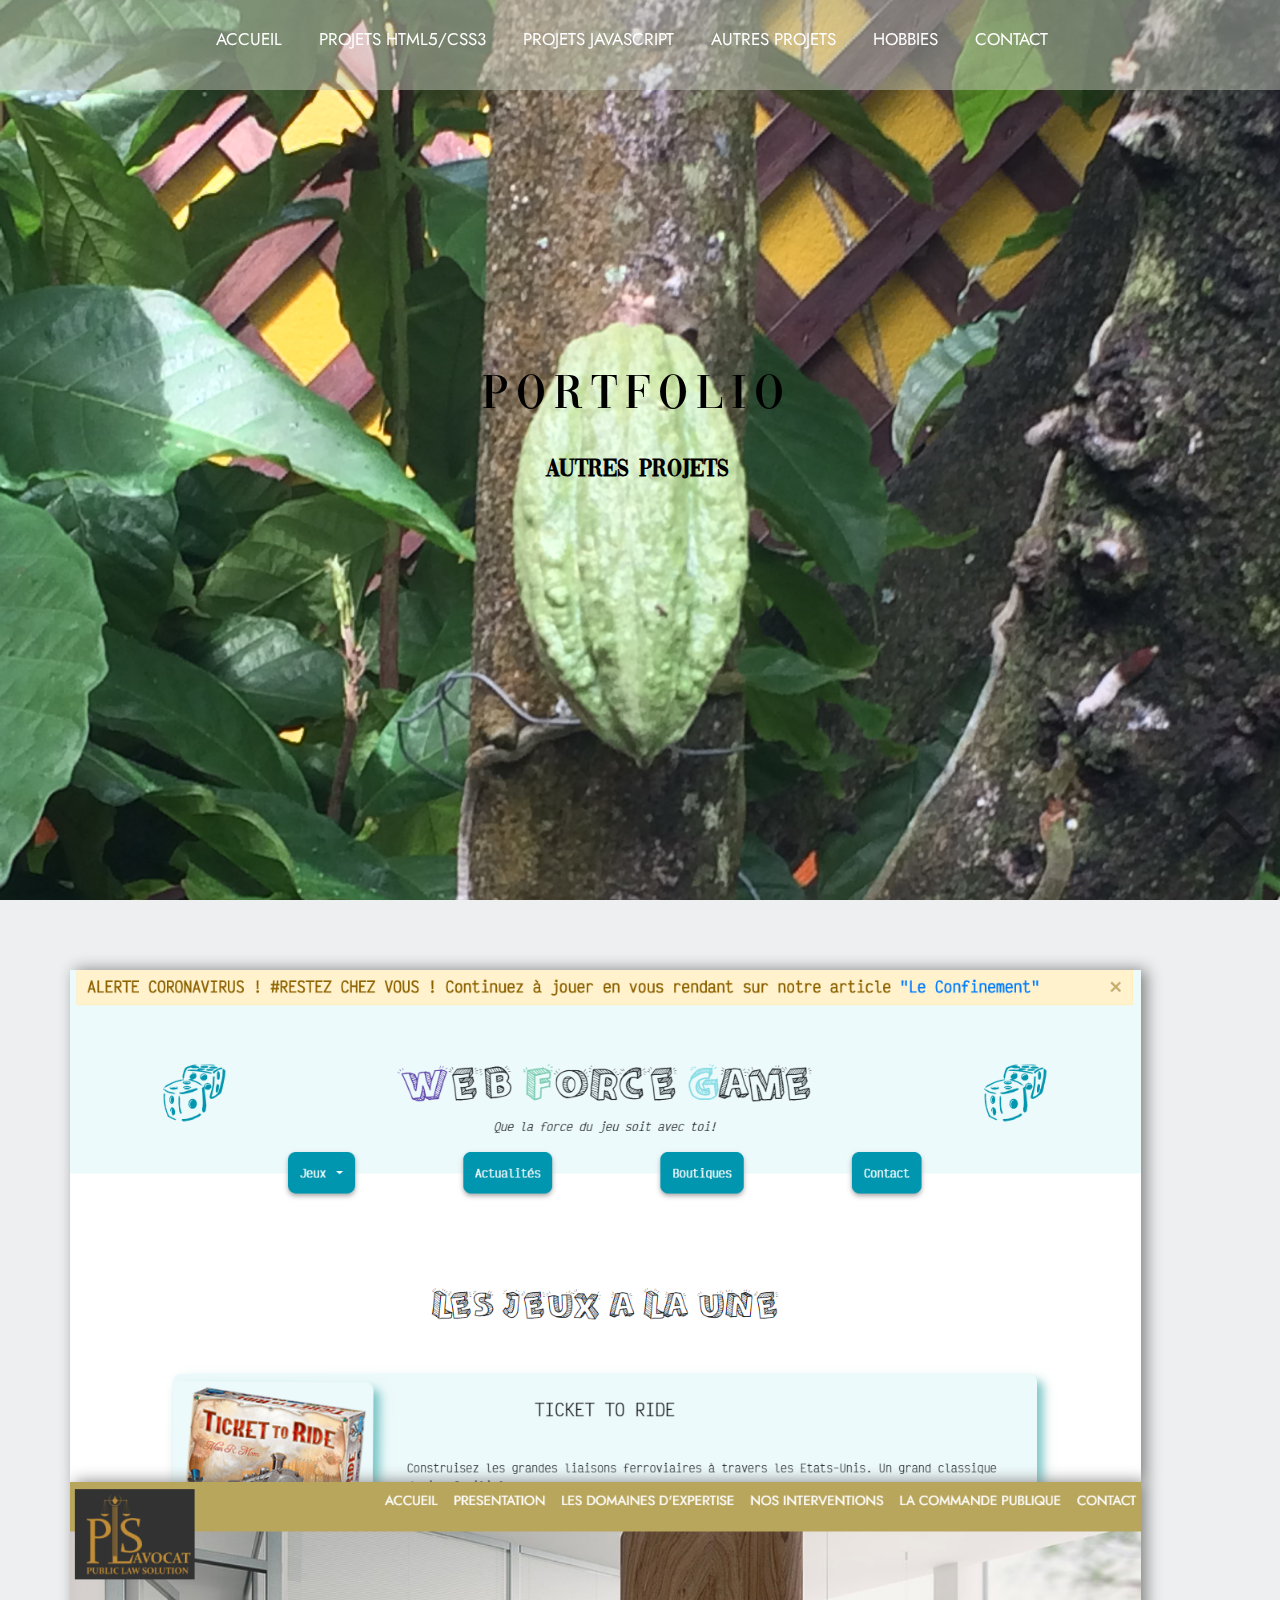
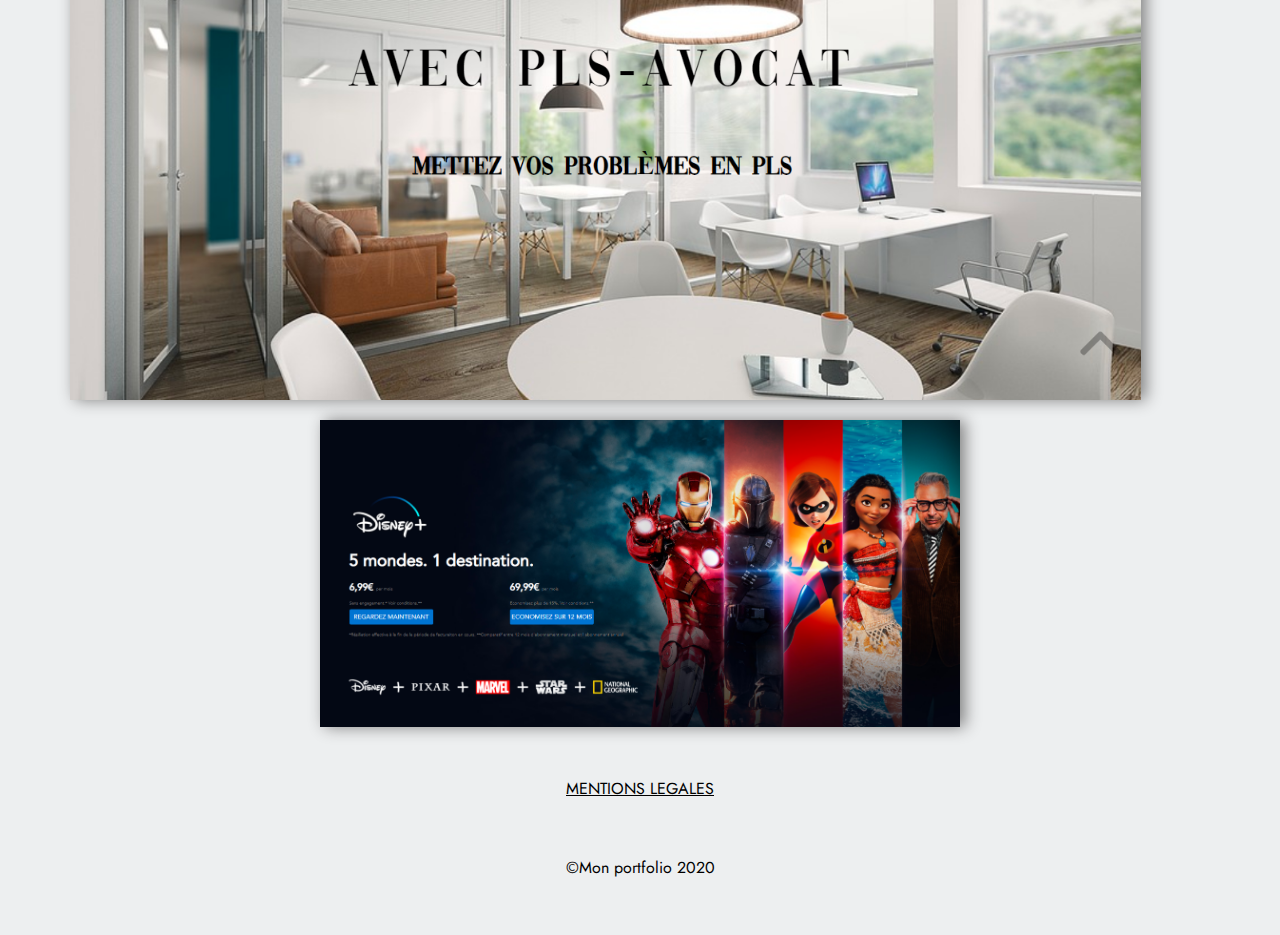
<file: sites.html>
<!DOCTYPE html>
<html lang="fr">
<head>
    <meta charset="UTF-8">
    <link rel="icon" href="assets/img/logo.png">
    <meta name="viewport" content="width=device-width, initial-scale=1.0">
    <title>Sites internet</title>
    <link rel="stylesheet" href="https://stackpath.bootstrapcdn.com/bootstrap/4.4.1/css/bootstrap.min.css"
    integrity="sha384-Vkoo8x4CGsO3+Hhxv8T/Q5PaXtkKtu6ug5TOeNV6gBiFeWPGFN9MuhOf23Q9Ifjh" crossorigin="anonymous">
    <link rel="stylesheet" href="assets/style/style.css">
    <link rel="stylesheet" href="assets/style/sites.css">
</head>



<body>
        <!--ICI LE HEADER-->
        <header>
              <div class="navigation">
                
                <!-- ICI LA NAVIGATION DESKTOP -->
                <div class="texte_navigation">
                    <ul>
                        <li><a href="index.html">ACCUEIL</a></li>
                        <li><a href="projets_html5-css3.html">PROJETS HTML5/CSS3</a></li>
                        <li><a href="projets_javascript.html">PROJETS JAVASCRIPT</a></li>
                        <li><a href="sites.html">AUTRES PROJETS</a></li>
                        <li><a href="hobbies.html">HOBBIES</a></li>
                        <li><a href="contact.html">CONTACT</a></li>
                    </ul>
                </div>
            </div>
    
            <!--NAVIGATION VERSION MOBILE-->
            <nav id="navbar" class="navbar navbar-dark bg-dark">
                <li class="menu-item dropdown">
                    <a class="nav-link dropdown-toggle" data-toggle="dropdown" href="#" role="button" aria-haspopup="true" aria-expanded="false">
                        <img class="menu" src="assets/img/menu2.png" alt="menu">
                    </a>
                    <div class="dropdown-menu">
                        <a class="dropdown-item" href="projets_html5-css3.html">ACCUEIL</a>
                        <a class="dropdown-item" href="projets_html5-css3.html">PROJETS HTML5/CSS3</a>
                        <a class="dropdown-item" href="projets_javascript.html">PROJETS JAVASCRIPT</a>
                        <a class="dropdown-item" href="sites.html">AUTRES PROJETS</a>
                        <a class="dropdown-item" href="hobbies.html">HOBBIES</a>
                        <a class="dropdown-item" href="contact.html">CONTACT</a>
                      </div>
                  </li>
                </nav>
        </header>
        <!--FIN DU HEADER-->
    
    
    
    
    
    
        <!--ICI LE MAIN-->
        <main>
             <!-- PAGE D'ACCUEIL AVEC SLOGAN VERSION DESKTOP -->
             <section id="image_accueil" class="image_accueil">
                <div class="container">
                    <h1 class="texte1">PORTFOLIO</h1>
                    <span class="texte2">AUTRES PROJETS</span>
                </div>
            </section>
    
            
            
            <article class="parcours">

                <div class="site">
                  <a href="http://www.webforcegame.fr/" target="_blank"><img src="assets/img/WFG.PNG" alt=""></a>
                </div>

                <div class="site">
                   <a href="https://pls-avocat.fr/" target="_blank"><img src="assets/img/PLS.PNG" alt=""></a> 
                </div>
            </article>

            <article>
                <div class="disney_projet">
                    <a href="https://github.com/sonia-web/projet_disney.git" target="_blank"> <img src="assets/img/disney_projet.PNG" alt=""></a>
                </div>
            </article>
  
        </main>
        <!--FIN DU MAIN-->
    
    
    
    
    
        <!--ICI LE FOOTER-->
        <footer>
        
            <div id="arrow_up">
              <a href="#"><img src="assets/img/arrow_up.svg" alt="flêche pour remonter"></a>
            </div>
        
        
        <!-- MENTIONS LEGALES -->
        <div class="mentions_legales">
                <a class="btnMentionsOpen" href="#">MENTIONS LEGALES</a>
            <p>©Mon portfolio 2020</p>
        </div>
    
    </footer>
    <!-- FIN DU FOOTER -->
    
        <!-- MENTIONS LEGALES -->
<div id="popup2">
    <div class="popupClose"><a href="#" id="btnClose">Fermer X</a></div>
    <h3 class="titre-popup2">MENTIONS LEGALES</h3>
    <p>
        Le site www.ma-presentation.fr est édité par : Sonia KECHIT
        <br>
        Contact e-mail : kechiteu@gmail.com
        <br>
        Directrice de publication : Sonia KECHIT
        <hr>
        Le site www.ma-presentation.fr est hébergé par : 000Webhost
        <br>
        Siège social: 61 Lordou Vironos Street 6023 Larnaca, Cyprus
        <br>
        Email: contact@000webhost.com
        <hr>
    </p>
    <h4>CONDITIONS D’UTILISATION DU SITE</h4>
    <p>
    L’utilisation du site www.mon-portfolio.fr est soumise au respect des conditions générales décrites ci-après. En
    accédant au site www.mon-portfolio.fr, vous déclarez avoir pris connaissance et avoir accepté, sans la moindre
    réserve, ces conditions générales d’utilisation.
    </p>
    <h4>ACCÈS AU SITE</h4>
    <p>
    L’accès au site www.mon-portfolio.fr est possible 24 heures sur 24, 7 jours sur 7, sauf en cas de force majeure ou
    d’un événement hors du contrôle de Mme Sonia KECHIT et sous réserve des éventuelles pannes et interventions de
    maintenance nécessaires au bon fonctionnement du site www.mon-portfolio.fr et des matériels afférents.
    </p>
    <h4>LIENS HYPERTEXTES</h4>
    <p>
    Les liens hypertextes mis en place dans le cadre du présent site web www.mon-portfolio.fr en direction d’autres
    ressources présentes sur le réseau internet, ne sauraient engager la responsabilité de la directrice de
    publication.
    La directrice de publication décline également toute responsabilité en ce qui concerne le contenu et la
    pertinence des informations et données des sites édités par des tiers et accessibles depuis le site
    www.mon-portfolio.fr par des liens hypertextes.
    </p>
    <h4>MARQUES</h4>
    <p>
    Toute reproduction, réédition ou redistribution des marques, photos, noms ou logos reproduit sur le site
    www.mon-portfolio.fr, par quelque moyen que ce soit, sans autorisation préalable et écrite de leur titulaire
    concerné est interdite par la loi.
    </p>
</div>


        </footer>
        <!--FIN DU FOOTER-->
    
    
    
    
    
    
        <!--ICI LES SCRIPTS-->
        
        <script src="https://code.jquery.com/jquery-3.4.1.slim.min.js"
            integrity="sha384-J6qa4849blE2+poT4WnyKhv5vZF5SrPo0iEjwBvKU7imGFAV0wwj1yYfoRSJoZ+n"
            crossorigin="anonymous"></script>
        <script src="https://cdn.jsdelivr.net/npm/popper.js@1.16.0/dist/umd/popper.min.js"
            integrity="sha384-Q6E9RHvbIyZFJoft+2mJbHaEWldlvI9IOYy5n3zV9zzTtmI3UksdQRVvoxMfooAo"
            crossorigin="anonymous"></script>
        <script src="https://stackpath.bootstrapcdn.com/bootstrap/4.4.1/js/bootstrap.min.js"
            integrity="sha384-wfSDF2E50Y2D1uUdj0O3uMBJnjuUD4Ih7YwaYd1iqfktj0Uod8GCExl3Og8ifwB6"
            crossorigin="anonymous"></script>
        <script src="assets/js/jquery.validate.min.js"></script>
        <script src="assets/js/script.js"></script>
        
        <!--FIN DES SCRIPTS-->
    
    
    
    
    
    
    
</body>
</html>
</file>
<file: assets/style/autres.css>
.container span,
.container h1{
    color: black;
    text-transform: uppercase;
    display: block;
    font-family: "vogue", serif;
    margin-top: 2rem;
}
.texte1{
    color: black;
    font-size: 50px;
    font-weight: 500;
    letter-spacing: 8px;
    margin-bottom: 25px;
    position: relative;
    animation: text 3.5s 1;
}
.texte2{
    font-size: 25px;
    font-weight: bold;
}
@keyframes text{
    0%{
        color: #c2c6b7;
        margin-bottom: -20px;
    }
    30%{
        letter-spacing: 20px;
        margin-bottom: -20px;
    }
    85%{
        letter-spacing: 8px;
        margin-bottom: -20px;
    }
}
.image_accueil{
    width: 100%;
    height: 100vh;
    background-image: url(../img/IMG_8665.JPG);
    background-repeat: no-repeat;
    background-size: cover;
}

.parcours{
    display: flex;
    justify-content: space-around;
    background-color:#edeff0;
    margin-top: 5rem;
    margin-left: 5rem;
    flex-wrap: nowrap!important;
}
.illustration img{
    margin-top:0;
}
.site img{
    width: 90%;
    box-shadow: 5px 0px 15px grey;
}
.disney_projet{
    display: flex;
    text-align: center;
}
.disney_projet img{
    width: 50%;
    box-shadow: 5px 0px 15px grey;
}

/*MEDIAQUERIE*/

/*@media all and (max-device-width: 480px)*/
@media screen and (min-width: 320px) and (max-width: 700px /*480*/){
    main{
        background-color: #edeff0;
    }
    .container h1{
        color: white;
    }
    .container span{
        color: white;
    }
    .parcours{
        display: inline;
    }
    .illustration img{
        width: 60%;
        margin-left: 5rem;
        margin-top: 2rem;
    
    }
    .image_accueil{
        width: 100%;
        height: 100vh;
        background-image: url(../img/IMG_3030.JPG);
        background-repeat: no-repeat;
        background-size: cover;
    }
    .site{
        display: flex;
        text-align: center;
    }
    .site img{
        margin-top: 4rem;
        margin-left: 1.5rem;
        margin-right: 2rem;
        margin-bottom: 5rem;
 
    }
    .disney_projet{
        display: flex;
        text-align: center;
    }
    .disney_projet img{
        width: 90%;
        box-shadow: 5px 0px 15px grey;
        margin-top: 4rem;
    }
}
</file>
<file: assets/style/contact.css>
header{
    display: flex;
}
.container span,
.container h1{
    color: black;
    text-transform: uppercase;
    display: block;
    font-family: "vogue", serif;
    margin-top: 2rem;
}
.texte1{
    color: black;
    font-size: 50px;
    font-weight: 500;
    letter-spacing: 8px;
    margin-bottom: 25px;
    position: relative;
    animation: text 3.5s 1;
}
.texte2{
    font-size: 25px;
    font-weight: bold;
}
@keyframes text{
    0%{
        color: white;
        margin-bottom: -20px;
    }
    30%{
        letter-spacing: 20px;
        margin-bottom: -20px;
    }
    85%{
        letter-spacing: 8px;
        margin-bottom: -20px;
    }
}
.image_accueil{
    width: 100%;
    height: 100vh;
    background-image: url(../img/IMG_1458.JPG);
    background-repeat: no-repeat;
    background-size: cover;
}
.parcours{
   
    display: flex;
    justify-content: space-around;
    background-color:#edeff0;
    
}

.illustration img{
    margin-top: 0;
    width: 100%;
}
.texte{
 
    width: 40%;
}
.form-contact{
    font-size: 1.8rem;
    padding: 10px;
    margin: 0 auto;
    text-align: center;
    border-radius: 3px;
    width: 80%;
}

.form-contact input:not([type="checkbox"]),
.form-contact textarea{
    padding-left: 10px;
    height:35px;
    width: 100%;
    border: 1px solid #696C6C;
    background-color:rgba(11, 11, 11, 0.1);
    margin: 15px 0;
    color: black;
}
.form-contact textarea{
    max-height: 120px;
    min-height: 120px;
}
.form-contact input:focus,
.form-contact textarea:focus{
    border: 1px solid #696C6C !important;
}
.form-contact input[type="checkbox"]{
    width: 20px;
    border: 1px solid #696C6C;
}
.form-contact label{
    text-align: left;
    font-size: 1.3rem;
    font-style: italic;
    color: #70a1a8;
}

#submit {
    color: #fff;
    background-color:grey;
  
    padding: 10px 15px;
    border: 1px solid #696C6C;
    cursor: pointer;
    box-shadow:0 0 7px 0 rgba(47, 49, 49, 0.7);
    -webkit-transition: all 300ms ease-in-out;
    -moz-transition: all 300ms ease-in-out;
    -ms-transition: all 300ms ease-in-out;
    -o-transition: all 300ms ease-in-out;
    transition: all 300ms ease-in-out;
}
#submit:hover{
    color: #000;
    background-color:#fff;
}
#submit:active{
    box-shadow:0 0 3px 0 rgba(0,0,0,1);
}

#submit:focus{
    outline: none;
}
form .error{
    color: orangered;
    text-shadow: yellow;
    font-size: 1.6rem;
    
}

#popup{
	width: 90%;
	max-height: 80%;
	overflow-y:auto; 
	padding: 2rem;
    background: #ABBCC8;
    color: 5941A9;
    border-radius: 10px;
    box-shadow: 3px 2px darkcyan;
	position: fixed;
	z-index: 100;
	top: 50%;
	left: 50%;
	-moz-transform: translate(-50%,-50%);
	-webkit-transform: translate(-50%,-50%);
	-o-transform: translate(-50%,-50%);
	-ms-transform: translate(-50%,-50%);
	transform: translate(-50%,-50%);
	color: #fff;
	display: none;
}
div .popupClose{
   text-align: right;
    padding: 1.5px;
    padding-bottom:10px;
}
.titre-popup{
    font-weight: bold;
    font-size: 1.7rem;
    margin-bottom: 2rem;
    text-align: center;
    padding: 5px;
}
#popup p{
    color: #000;
}
#popup h6{
    color: white;
}
.contact{
    display: flex;
    justify-content: center;
}
.contact img{
    width: 40px;
}
.contact a{
    display: flex;
}



/*MEDIAQUERIE*/

/*@media all and (max-device-width: 480px)*/
@media screen and (min-width: 320px) and (max-width: 750px /*480*/){
    main{
        background-color: #edeff0;
    }
    .parcours{
        display: inline;
    }
    .container h1, .container span{
        color: white;
    }
    .illustration{
        text-align: center;
    }
    .illustration img{
        width: 60%;
        margin-top: 2rem;
    }
    #submit{
        padding: 15px 20px;
    }
    .form-contact{
        width: 60%;
    } 
    .texte{
       
        width: 100%;
    }
    .form-contact{
        font-size: 1.8rem;
        padding: 10px;
        margin: 0 auto;
        text-align: center;
        border-radius: 3px;
        width: 90%;
    }
    .contact img{
        width: 40px;
    }
}
</file>
<file: assets/style/hobbies.css>
header{
    display: flex;
}
.image_accueil{
    width: 100%;
    height: 100vh;
    background-image: url(../img/IMG_8705.JPG);
    background-repeat: no-repeat;
    background-size: cover;
}
.parcours{
 
    display: flex;
    justify-content: space-around;
    background-color:#edeff0;
}
.parcours_mobile{
   
    display: flex;
    justify-content: space-around;
    background-color:#d4d8c7;
    display: none;
}

.illustration img{
    margin-top: 0;
    width: 100%;
}




/*MEDIAQUERIE*/

/*@media all and (max-device-width: 480px)*/
@media screen and (min-width: 320px) and (max-width: 700px /*480*/){
    main{
        background-color: #edeff0;
    }
    .parcours{
        display: none;
    }
    .parcours_mobile{
        display: inline;
    }
    .illustration img{
        width: 60%!important;
        margin-top: 2rem;
    }
    .image_accueil{
        width: 100%;
        height: 100vh;
        background-image: url(../img/IMG_8741.JPG);
        background-repeat: no-repeat;
        background-size: cover;
    }
    .illustration{
        text-align: center;
        margin-top: 0!important;
    }
}
</file>
<file: assets/style/projets_javascript.css>
header{
    display: flex;
}
.container span,
.container h1{
    color: black;
    text-transform: uppercase;
    display: block;
    font-family: "vogue", serif;
    margin-top: 2rem;
}
.texte1{
    color: black;
    font-size: 50px;
    font-weight: 500;
    letter-spacing: 8px;
    margin-bottom: 25px;
    position: relative;
    animation: text 3.5s 1;
}
.texte2{
    font-size: 25px;
    font-weight: bold;
}
@keyframes text{
    0%{
        color: #c2c6b7;
        margin-bottom: -20px;
    }
    30%{
        letter-spacing: 20px;
        margin-bottom: -20px;
    }
    85%{
        letter-spacing: 8px;
        margin-bottom: -20px;
    }
}
.image_accueil{
    width: 100%;
    height: 100vh;
    background-image: url(../img/IMG_8679.JPG);
    background-repeat: no-repeat;
    background-size: cover;
}
.parcours{
    display: flex;
    justify-content: space-around;
    background-color:#edeff0;
    margin-top: 5rem;
}
.parcours_mobile{
    display: none;
}
#carouselExampleControls{
    width: 50%;
    margin-right: 3rem;
    margin-left: 3rem;
}
#carouselExampleControls_j{
    width: 50%;
    margin-right: 3rem;
    margin-left: 3rem;
}
#carouselExampleControls_t{
    width: 50%;
    margin-right: 3rem;
    margin-left: 3rem;
}
.illustration{
    width: 35%;
    margin-top: 1rem;
}
.illustration img{
    margin-top:0;
}
.shadow img{
    width: 400px;
    box-shadow: 5px 0px 15px grey;
}
.carousel-inner{
    -webkit-transform: scale(1);
	transform: scale(1);
	-webkit-transition: .3s ease-in-out;
	transition: .3s ease-in-out;
}
/* .carousel-inner:hover{
    -webkit-transform: scale(1.3);
    transform: scale(1.3);
} */

/*MEDIAQUERIE*/

/*@media all and (max-device-width: 480px)*/
@media screen and (min-width: 320px) and (max-width: 700px /*480*/){
    main{
        background-color: #edeff0;
    }
    .parcours{
        display: none;
    }
    .container h1, .container span{
        color: white;
    }
    .parcours_mobile{
        display: inline;
    }
    .illustration img{
        width: 80%;
        margin-top: 2rem;
    }
   .container h1{
       font-size: 23px;
   }
   .image_accueil{
    width: 100%;
    height: 100vh;
    background-image: url(../img/IMG_3366.JPG);
    background-repeat: no-repeat;
    background-size: cover;
    }
    #carouselExampleControls{
        margin-top: 2rem;
        margin-bottom: 3rem;
        /* width: 100%; */
        margin-right: 0;
        margin-left: 0;
        padding: 2rem;
        width: 41rem;
        height: 19rem;
    }
    #carouselExampleControls_b{
        margin-top: 2rem;
        margin-bottom: 3rem;
        /* width: 100%; */
        margin-right: auto;
        margin-left: auto;
        padding: 2rem;
        width: 41rem;
        height: 19rem;
    }
    #carouselExampleControls_jb{
        margin-top: 2rem;
        margin-bottom: 3rem;
        /* width: 100%; */
        margin-right: auto;
        margin-left: auto;
        padding: 2rem;
        width: 41rem;
        height: 19rem;
    }
    #carouselExampleControls_tb{
        margin-top: 2rem;
        margin-bottom: 3rem;
        /* width: 100%; */
        margin-right: auto;
        margin-left: auto;
        padding: 2rem;
        width: 41rem;
        height: 19rem;
    }
    .illustration{
        width: 100%;
        text-align: center;
    }
}
</file>
<file: assets/style/sites.css>
.container span,
.container h1{
    color: black;
    text-transform: uppercase;
    display: block;
    font-family: "vogue", serif;
    margin-top: 2rem;
}
.texte1{
    color: black;
    font-size: 50px;
    font-weight: 500;
    letter-spacing: 8px;
    margin-bottom: 25px;
    position: relative;
    animation: text 3.5s 1;
}
.texte2{
    font-size: 25px;
    font-weight: bold;
}
@keyframes text{
    0%{
        color: #c2c6b7;
        margin-bottom: -20px;
    }
    30%{
        letter-spacing: 20px;
        margin-bottom: -20px;
    }
    85%{
        letter-spacing: 8px;
        margin-bottom: -20px;
    }
}
.image_accueil{
    width: 100%;
    height: 100vh;
    background-image: url(../img/IMG_8665.JPG);
    background-repeat: no-repeat;
    background-size: cover;
}

.parcours{
    display: flex;
    justify-content: space-around;
    background-color:#edeff0;
    margin-top: 5rem;
    margin-left: 5rem;
}
.illustration img{
    margin-top:0;
}
.site img{
    width: 90%;
    box-shadow: 5px 0px 15px grey;
}
.disney_projet{
    display: flex;
    text-align: center;
}
.disney_projet img{
    width: 50%;
    box-shadow: 5px 0px 15px grey;
}

/*MEDIAQUERIE*/

@media all and (max-device-width: 480px){
    main{
        background-color: #edeff0;
    }
    .container h1{
        color: white;
    }
    .container span{
        color: white;
    }
    .parcours{
        display: inline;
    }
    .illustration img{
        width: 60%;
        margin-left: 5rem;
        margin-top: 2rem;
    
    }
    .image_accueil{
        width: 100%;
        height: 100vh;
        background-image: url(../img/IMG_3030.JPG);
        background-repeat: no-repeat;
        background-size: cover;
    }
    .site img{
        margin-top: 4rem;
        margin-left: 1.5rem;
        margin-right: 2rem;
        margin-bottom: 5rem;
 
    }
    .disney_projet{
        display: flex;
        text-align: center;
    }
    .disney_projet img{
        width: 90%;
        box-shadow: 5px 0px 15px grey;
        margin-top: 4rem;
    }
}
</file>
<file: assets/style/style.css>
@font-face{
    font-family: jost;
    src: url(../fonts/jost/Jost-VariableFont_wght.ttf)
}
@font-face{
    font-family: vogue;
    src: url(../fonts/vogue/Vogue.ttf)
}


/* LE RESET */

*{
    box-sizing: border-box;
}
html {
    font-size:62.5%;
    
}
body{
    font-size: 1.6rem;
    margin: 0;
    font-family: "jost", serif;
    z-index: 1;
    background-color:#edeff0;
}



/* LE HEADER */

header{
    display: flex;
}
.navigation{
     display: flex;
     justify-content: center;
     position: fixed;
     background-color: rgba(194, 198, 183, 0.5);
     width: 100%;
     height: 10%;
     z-index: 2;
}
.navigation img{
    width: 40%;
    margin-left: 2rem;
}
.navigation a{
    margin-right: 0;
}
nav{
    padding: 1rem;
}

.texte_navigation{
    display: flex;
    align-items: center;
    /* margin-left: 30rem; */
}
.texte_navigation ul{
    display: flex;
    list-style: none;
    padding-left: 0;
}
.texte_navigation li{
    padding: 1rem;
}
.texte_navigation a{
    color: white;
    font-size: 17px;
    margin-right: 17px;
}
.texte_navigation a:hover{
    color: black;
    text-decoration: none;
}
#navbar{
    display: none;
}

/*MAIN*/

.container{
    text-align: center;
    position: absolute;
    top: 50%;
    left: 48%;
    transform: translate(-48%, -73%);
    width: 100%;
}
.container span,
.container h1{
    color: white;
    text-transform: uppercase;
    display: block;
    font-family: "vogue", serif;
    margin-top: 2rem;
}
.texte1{
    color: white;
    font-size: 50px;
    font-weight: 500;
    letter-spacing: 8px;
    margin-bottom: 25px;
    position: relative;
    animation: text 3.5s 1;
}
.texte2{
    font-size: 25px;
    font-weight: bold;
}
@keyframes text{
    0%{
        color: black;
        margin-bottom: -20px;
    }
    30%{
        letter-spacing: 20px;
        margin-bottom: -20px;
    }
    85%{
        letter-spacing: 8px;
        margin-bottom: -20px;
    }
}
.titre p{
    text-align: center;
    margin-bottom: 3rem;
}
header p,
main p{
    
    text-align: justify;
}
h2{
    text-align: center;
    margin: 4rem;
    color: #353f51;
}
h3{
    padding: 1rem;
    text-align: center;
    margin-bottom: 4rem;
}
.MarginTop{
    margin-top: 3rem;
    padding: 1rem;
    text-align: center;
    margin-bottom: 4rem;
}
.image_accueil{
    width: 100%;
    height: 100vh;
    background-image: url(../img/image_accueil2.JPG);
    background-repeat: no-repeat;
    background-size: cover;
}
.presentation{
    position: relative;
    text-align: start;
    background-color: #fff;
}
.presentation h2,
.presentation h3{
    color: #827842;
    text-align: justify;
}
.presentation img{
    width: 100%;
    height: 100vh;
    opacity: 0.2;
}
.presentation img:hover{
    opacity: 0.2;
}
.presentation_texte{
    position: absolute;
    top: 50%;
    left: 50%;
    transform: translate(-50%, -50%);
}
.presentation_texte ul,ol{
    text-align: start;
}
.presentation_texte h3{
    margin-top: 2rem;
    margin-left: 2rem;
    margin-bottom: 0;

}
.presentation_texte h4{
    text-align: center;
    margin-top: 2rem;
    padding: 1rem;
    color: #827842
    
}
#carouselExampleControls{
    width: 45%;
}
.parcours{
    display: flex;
    justify-content: space-around;
    background-color: #edeff0;
    padding: 2rem;
    flex-wrap: wrap;
}
.illustration img{
    margin-top: 10rem;
    width: 100%;
}
.texte{
   
    width: 40%;
    padding: 2rem;
    box-shadow: 10px 5px 5px #abbcc8;
}



/* ICI LE FOOTER */

footer{
    text-align: start;
    background-color: #edeff0;
    position: relative;
}
footer h2{
    margin-bottom: 3rem;
}
footer p{
    padding: 0.5rem;
}
#popup2{
	width: 90%;
	max-height: 80%;
	overflow-y:auto; 
	padding: 2rem;
    background-color: #abbcc8;
    color: black;
    border-radius: 3px;
    box-shadow: 3px 2px grey;
	position: fixed;
	z-index: 100;
	top: 50%;
	left: 50%;
	-moz-transform: translate(-50%,-50%);
	-webkit-transform: translate(-50%,-50%);
	-o-transform: translate(-50%,-50%);
	-ms-transform: translate(-50%,-50%);
	transform: translate(-50%,-50%);
	color: black;
    display: none;
    margin-bottom: 2rem;
}
div .popupClose{
   text-align: right;
    padding: 1.5px;
    padding-bottom:10px;
}
.popupClose a{
    color: white;
}
.titre-popup2{
    font-weight: bold;
    font-size: 1.7rem;
    text-align: center;
    margin-bottom: 3rem;
    color: white;
}
#popup2 p, #popup2 h6{
    color: #000;
    margin-bottom: 3rem;
}
#popup2 h4{
    margin-top: 2rem;
    margin-bottom: 0.5rem;
    color: white;
}
.btnMentionsOpen{
    color: #fff;
}
.btnMentionsOpen:hover{
    color: red;
    text-decoration: none;
}
footer ul{
    list-style: none;
    padding: 0;
}
.mentions_legales a{
    text-align: center;
    text-decoration: underline;
    color: black;
    
}
.mentions_legales{
    text-align: center;
    margin: 5rem;
    color: black;
   
}
.mentions_legales p{
    text-align: center;
    margin: 5rem;
    color: black;
}
#arrow_up{
    position: fixed;
    width: 50px;
    height: 50px;
    bottom: 50px;
    right: 30px;
    opacity: 0.3;  
}
#arrow_up img{
    width: 50px;   
}
#arrow_up:hover{
    opacity: 1;    
}



@media screen and (min-width: 320px) and (max-width: 700px /*480*/){
/*@media all and (max-device-width: 480px)*/

    /*RESET*/
    *{
        font-size: 1.5rem;
    }
    body{
        width: 100%;
        background-color:#edeff0;
    }
    
    

    /*LE HEADER*/

    header{
        width: 100%;
    }
    #navbar{
        display: block;
        width: 100%;
        height: 6rem;
        list-style: none;
        background-color: #edeff0!important;
        box-shadow: 2rem -2rem 2rem 2rem;
    }
    .navigation{
        display: none;
    }
    .logo{
        width: 4rem;
        margin-left: 21rem;
    }
    .nav-link{
        margin-top: 1rem;
        color: white;
    }
    .dropdown-item{
        color: black;
        background-color: #edeff0;
        font-size: 2.1rem;
    }
    .dropdown-menu.show{
        padding-top: 0;
        padding-bottom: 0;
        width: 30rem;
    }
    .dropdown-toggle::after{
        border-left: 0;
        border-right: 0;
    }
    nav{
        width: 20%;
    }
    nav img{
        width: 133%;
        margin-top: -2rem;
    }
    .menu{
        width: 10%!important;
        margin-bottom: -2rem;
    }
    .texte_navigation{
        width: 15%;
    }
    .texte_navigation ul{
        display: block;
        margin-top: 315px;
    }

    /*MAIN*/

    @keyframes text{
        0%{
            color: black;
            margin-bottom: -20px;
        }
        30%{
            letter-spacing: 20px;
            margin-bottom: -20px;
        }
        85%{
            letter-spacing: 8px;
            margin-bottom: -20px;
        }
    }
    header p,
    main p{
    text-align: start!important;
    }
    main{
        background-color: #edeff0;
    }
    .container{
        top:50%
    }
    .titre p{
        margin-bottom: 0;
        padding-bottom: 2rem;
    }
    h2{
        font-size: 1.6rem;
        color: #353f51;
    }
    .image_accueil{
        height: 82vh;     /*82vh*/
    }
    .container h1{
        font-size: 26px;
        font-weight: bold;
        color: white;
    }
    .container span{
        font-size: 22px;
        color: white;
    }
    .presentation{
        height: 180vh; /*110vh*/
        overflow: hidden; /*cacher*/
    }
    .presentation img{
        height: 180vh; /*110*/
        opacity: 0.2;
    }
    .presentation_texte{
        margin-top: 3rem;
        height: 100vh; /*85*/
        top: 51%;
        width: 100%;
        padding: 1rem;
    }
    .presentation h2, .presentation h3{
        padding: 1rem;
        margin-top: -20rem;
    }
    .presentation_texte p{
        margin-left: 1rem;
    }
    .presentation_texte h3{
        font-size: 1.5rem;
        text-align: start;
        margin: 0rem;
    }
    .presentation_texte ul, ol{
        padding-left: 3rem;
    }
    .parcours{
        display: flex;
        /* flex-direction: column; */
    }
    .illustration img{
        width: 90%;
        /* margin-left: 6rem; */
        margin-top: 2rem;
    }
    .texte{
        width: 98%;
        padding: 2rem;
    }
    .parcours{
        padding: 0;
    }
    .illustration{
        text-align: center;
    }


     /*FOOTER*/

    .mentions_legales{
        margin: 2rem;
    }
    .contact{
        text-align: start;
        background-color:#edeff0;
    /*    margin-top: -2rem;
        padding-top: 3rem;
        padding-bottom: 2rem;*/
    }
    .localisation{
        margin-bottom: 5rem;
    }
    .adresse h2{
        text-align: center;
    }
    footer hr{
        display: none;
    }

}
</file>
